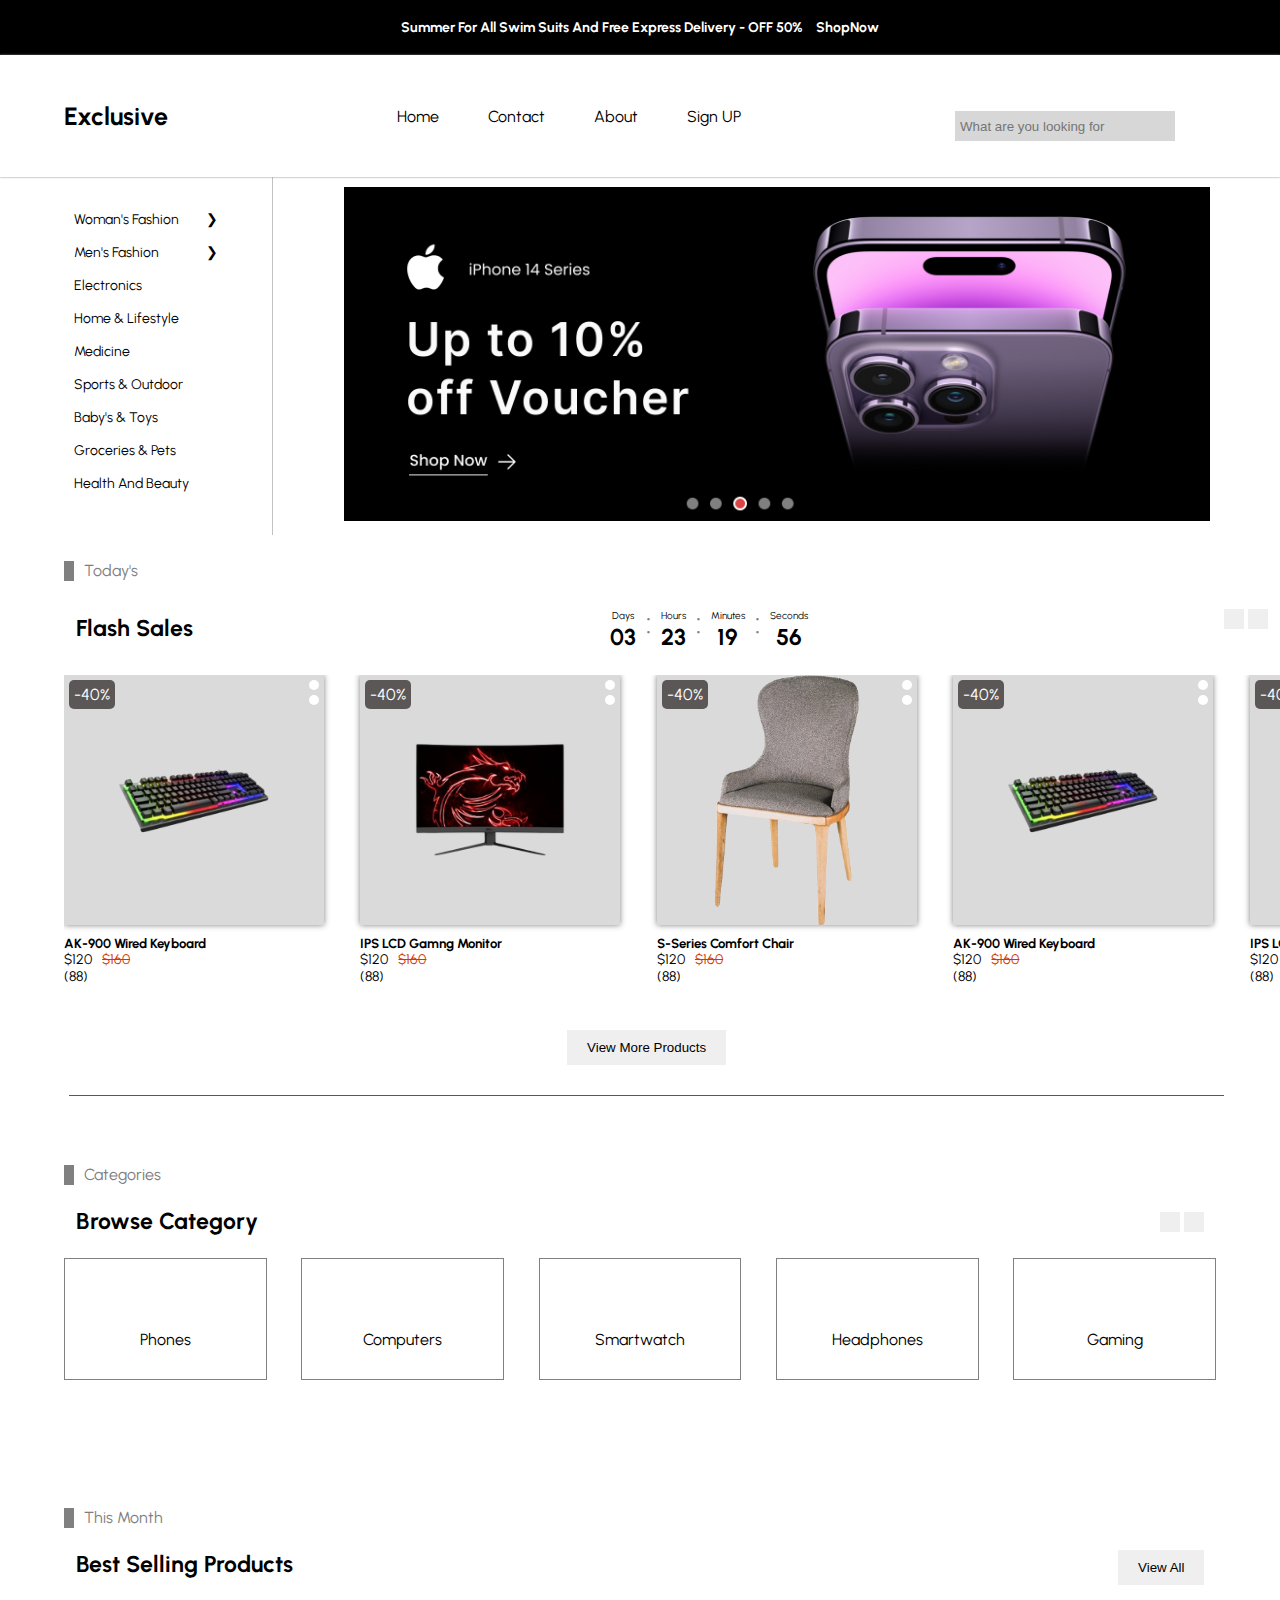
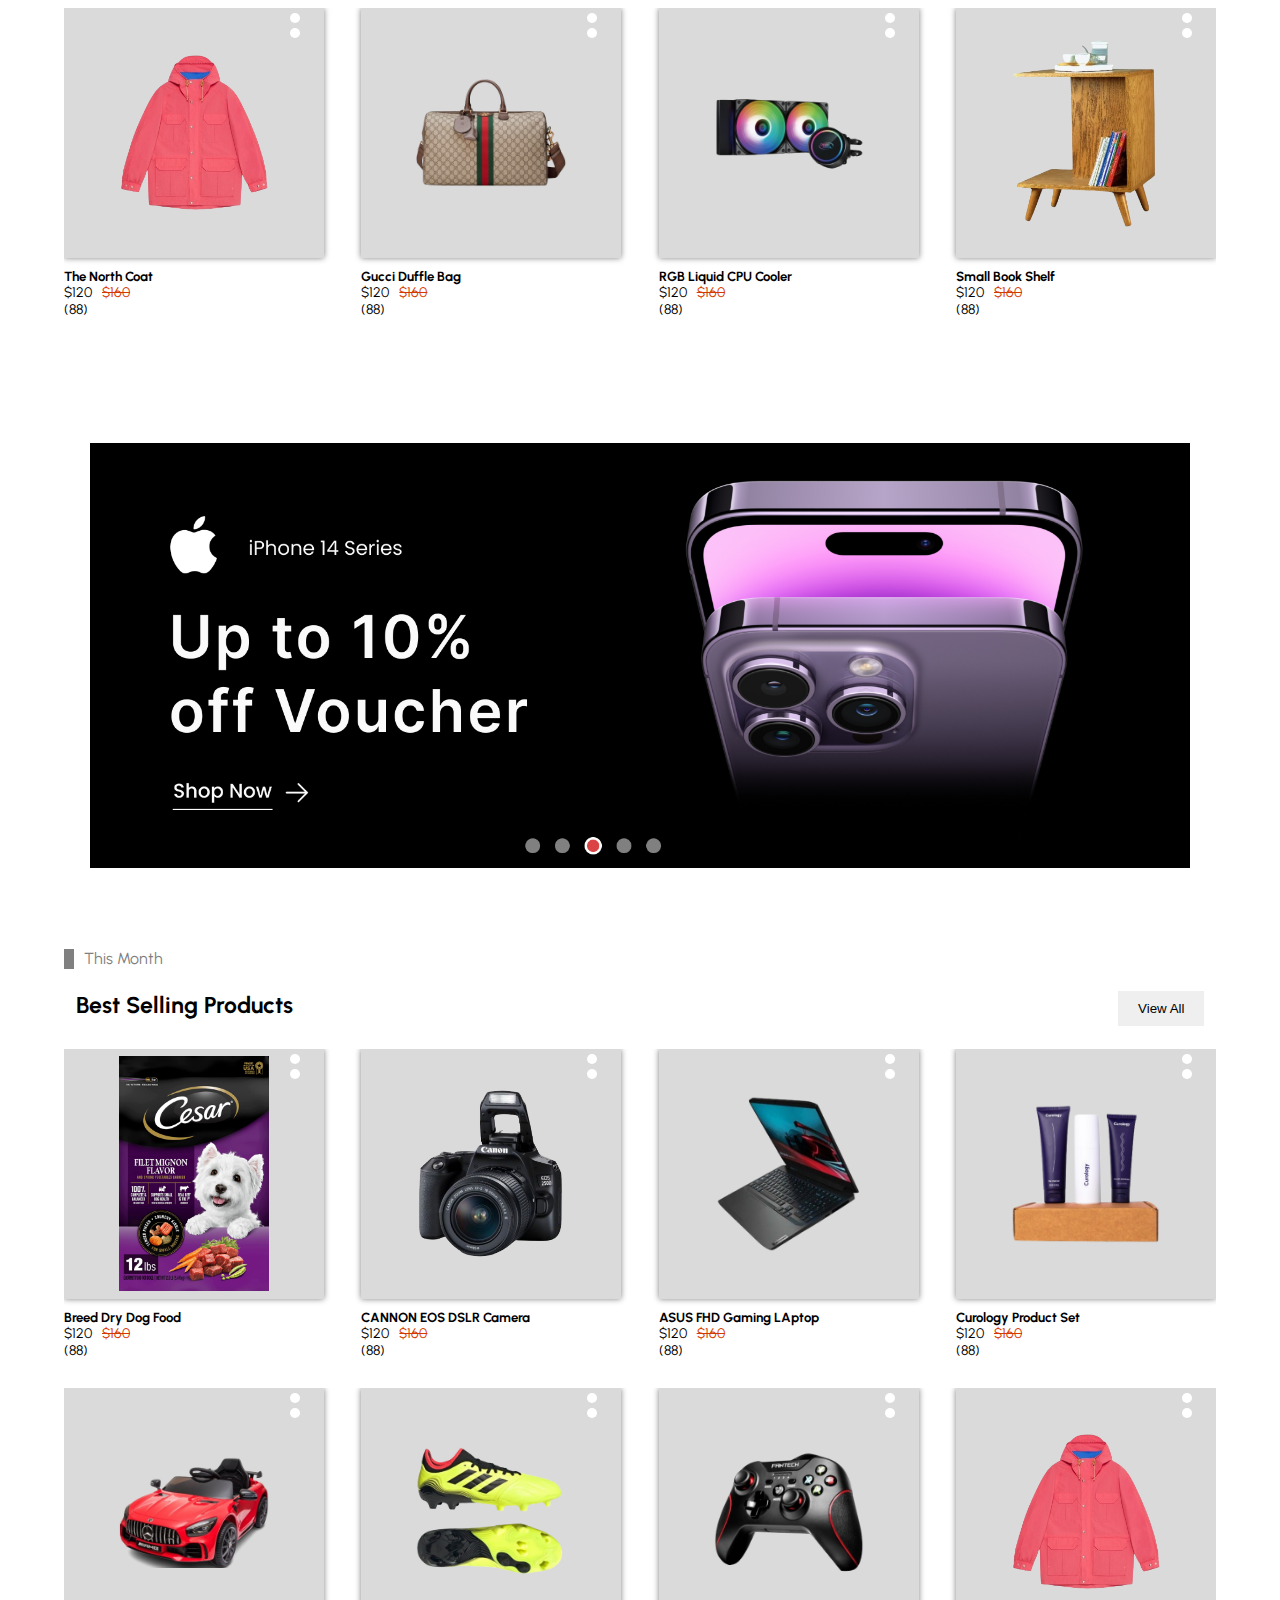
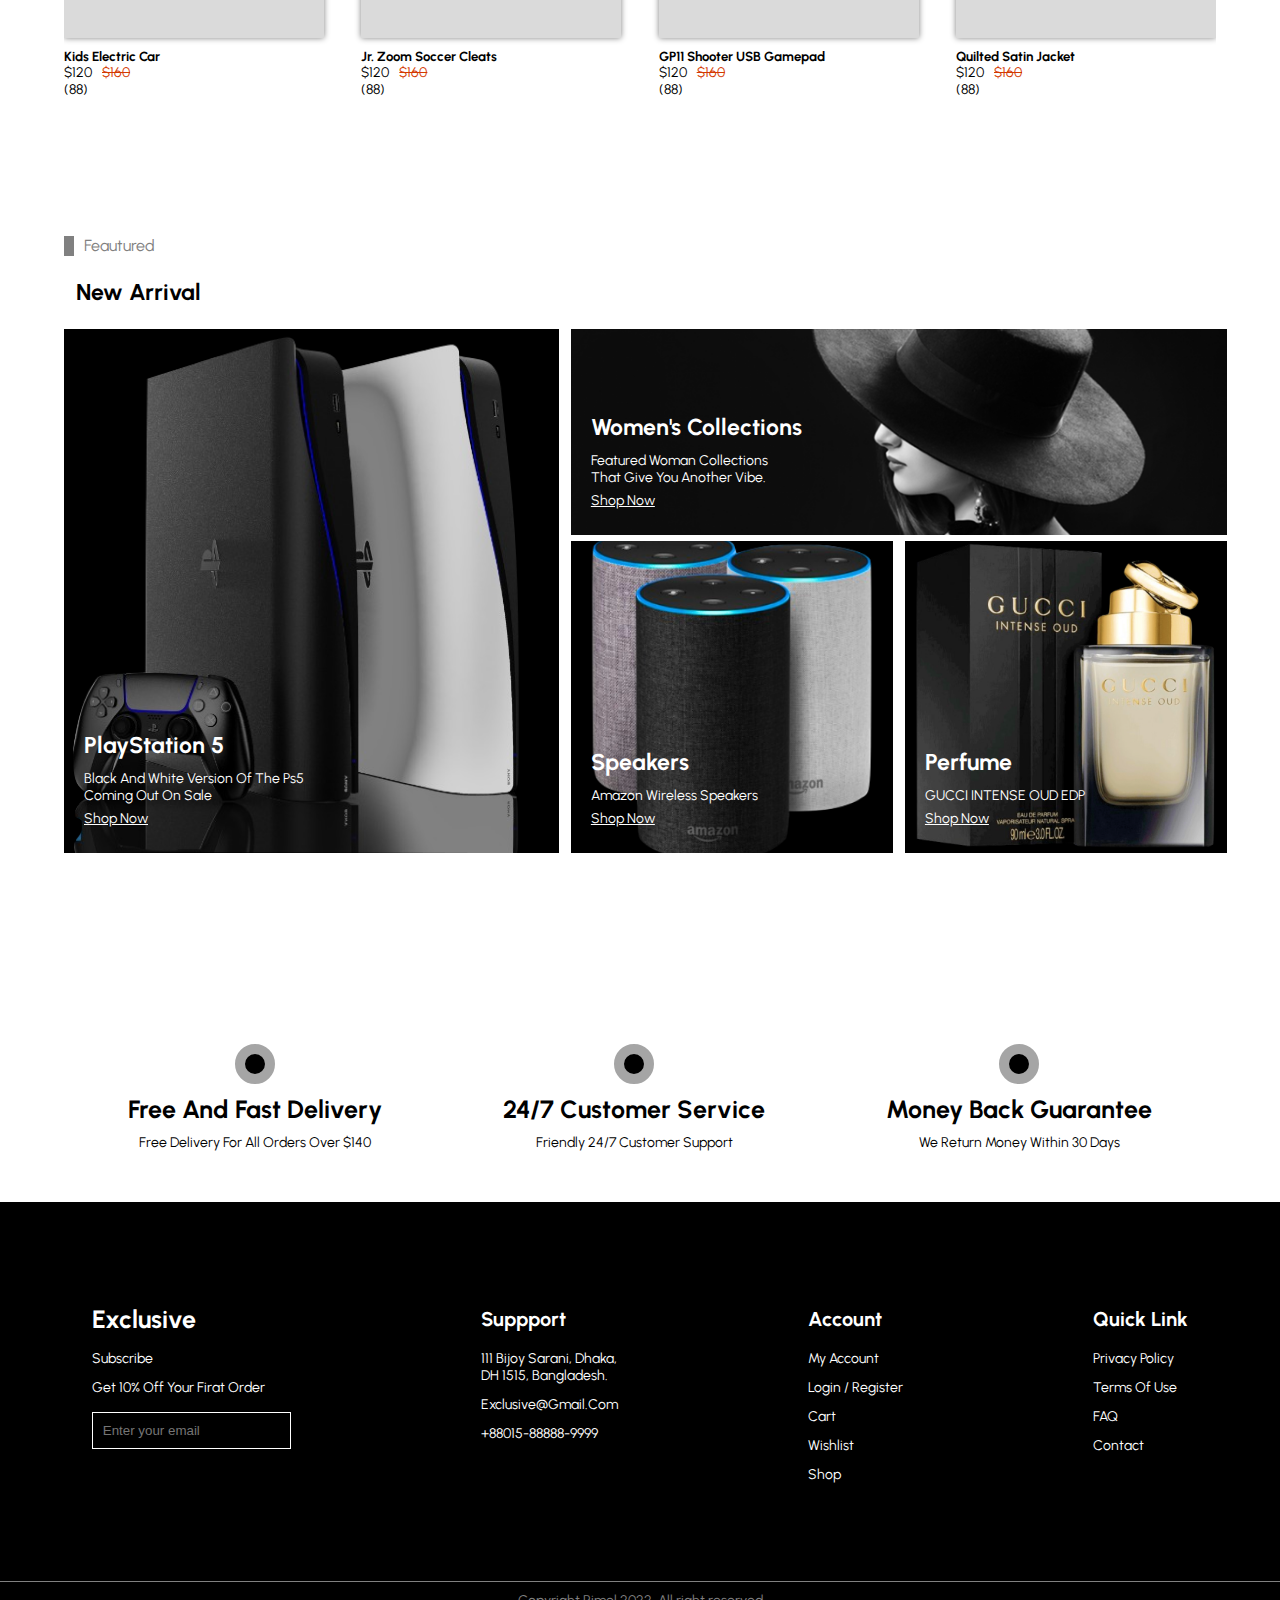
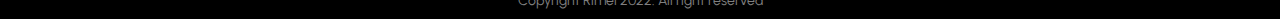
<file: index.html>
<!DOCTYPE html>
<html lang="en">
<head>
    <meta charset="UTF-8">
    <meta name="viewport" content="width=device-width, initial-scale=1.0">
    <!-- FOnt pro -->
    <link rel="stylesheet" href="https://site-assets.fontawesome.com/releases/v6.6.0/css/all.css">
    <!-- google font -->
    <link rel="preconnect" href="https://fonts.googleapis.com">
    <link rel="preconnect" href="https://fonts.gstatic.com" crossorigin>
    <link href="https://fonts.googleapis.com/css2?family=Urbanist:ital,wght@0,100..900;1,100..900&display=swap" rel="stylesheet">
    <link rel="stylesheet" href="./style.css">
    <title>Ecommerce</title>
</head>
<body>
    <div class="header">
        <h6>
            summer for all swim suits and free express delivery - OFF 50%
            <a href="">ShopNow</a>
        </h6>
    </div>
    <div class="navbar">
        <h4>
            Exclusive
        </h4>
        <nav class="nav">
            <button class="close-nav">
                &times
            </button>
            <ul>
                <a href="#"><li>Home</li></a>
                <a href="../contact/index.html"><li>Contact</li></a>
                <a href="../about/index.html"><li>About</li></a>
                <a href="../login/signup.html"><li>Sign UP</li></a>
                <div class="category">
                    <li>
                        <a href="#">Category <p>&#10094;</p></a></li>
                        <ul class="dropdown">
                            <a href=""><li>woman's fashion</li></a>
                            <a href=""><li>men's fashion</li></a>
                            <a href=""><li>electronics</li></a>
                            <a href=""><li>home & lifestyle</li></a>
                            <a href=""><li>medicine</li></a>
                            <a href=""><li>sports & outdoor</li></a>
                            <a href=""><li>baby's & toys</li></a>
                            <a href=""><li>groceries & pets</li></a>
                            <a href=""><li>health and beauty</li></a>
                        </ul>
                </div>
            </ul>
            <input type="search" name="" id="" placeholder="What are you looking for">
        </nav>
        <div class="navicons">
            <input type="search" name="" id="" placeholder="What are you looking for">
            <div class="icons">
                <a href="../wishlist/index.html"><i class="fa-regular fa-heart"></i></a>
                <a href="../cart/index.html"><i class="fa-light fa-cart-shopping"></i></a>
                <div>
                    <i class="fa-light fa-user user"></i>
                    <div class="user-dropdown">
                        <ul>
                            <a href="../account/index.html"><i class="fa-light fa-user"></i><li> Manage my account</li></a>
                            <a href=""><i class="fa-light fa-shopping-bag"></i><li> my order</li></a>
                            <a href=""><i class="fa-light fa-star"></i><li> My reviews</li></a>
                            <a href=""><i class="fa-regular fa-arrow-left-to-bracket"></i><li> Logout</li></a>
                        </ul>
                    </div>
                </div>
                
            </div>
            <button class="open-nav">
                <div></div>
                <div></div>
                <div></div>
            </button>
        </div>
    </div>

    <!-- First Section -->
    <div class="first">
        <!-- Side Section -->
        <aside>
            <div class="category">
                <nav class="side-nav">
                    <ul>
                        <li>woman's fashion <p>&#10095;</p></li>
                        <li>men's fashion <p>&#10095;</p></li>
                        <li>electronics</li>
                        <li>home & lifestyle</li>
                        <li>medicine</li>
                        <li>sports & outdoor</li>
                        <li>baby's & toys</li>
                        <li>groceries & pets</li>
                        <li>health and beauty</li>
                    </ul>
                </nav>
            </div>
        </aside>

        <!-- Slide Show -->
        <div class="advert">
            <div class="imgs">
                <img src="../resources/img.png" alt="">
            </div>
        </div>
    </div>

    <div class="products">
        <header>
            Today's
        </header>
        <div class="header-txt">
            <h3>flash sales</h3>
            <div class="timer">
                <div>
                    <span>days</span>
                    <h3 class="days"> 03</h3>
                </div>
                    <p>:</p>
                <div>
                    <span>Hours</span>
                    <h3 class="hrs">23</h3>
                </div>
                    <p>:</p>
                <div>
                    <span>Minutes</span>
                    <h3 class="mins">19</h3>
                </div>
                <p>:</p>
                <div>
                    <span>seconds</span>
                    <h3 class="sec">56</h3>
                </div>
            </div>
            <div class="navi-btn">
                <button class="fa-regular fa-arrow-left left"></button>
                <button class="fa-regular fa-arrow-right right"></button>
            </div>
        </div>
        <div class="subdivs">
            <div class="items">
                <div class="image">
                    <img src="../resources/keyboard.png" alt="" class="product-img">
                    <div class="overlay">
                        <span class="discount">-40%</span>
                        <div class="icons">
                            <div>
                                <i class="fa-regular fa-heart"></i>
                            </div>
                            <div>
                                <i class="fa-regular fa-eye"></i>
                            </div>
                        </div>
                    </div>
                    <button class="add-cart">
                        <h5>Add to Cart</h5>
                    </button>
                </div>
                
                <div class="text">
                    <h5 class="name">AK-900 Wired Keyboard</h5>
                    <div class="pricetag">
                        <p class="new-price">$120</p>
                        <p class="prev-price"><del>$160</del></p>
                    </div>
                    <div class="rating">
                        <p></p>
                        <p></p>
                        <p></p>
                        <p></p>
                        <p></p>
                        <p>(88)</p>
                    </div>
                </div>
            </div>

            <div class="items">
                <div class="image">
                    <img src="../resources/tv.png" class="product-img">
                    <div class="overlay">
                        <span class="dsicount">-40%</span>
                        <div class="icons">
                            <div>
                                <i class="fa-regular fa-heart"></i>
                            </div>
                            <div>
                                <i class="fa-regular fa-eye"></i>
                            </div>
                        </div>
                    </div>
                    <button class="add-cart">
                        <h5>Add to Cart</h5>
                    </button>
                </div>
                
                <div class="text">
                    <h5 class="name">IPS LCD Gamng Monitor</h5>
                    <div class="pricetag">
                        <p class="new-price">$120</p>
                        <p class="prev-price"><del>$160</del></p>
                    </div>
                    <div class="rating">
                        <p></p>
                        <p></p>
                        <p></p>
                        <p></p>
                        <p></p>
                        <p>(88)</p>
                    </div>
                </div>
            </div>

            <div class="items">
                <div class="image">
                    <img src="../resources/chair.png" class="product-img">
                    <div class="overlay">
                        <span class="dsicount">-40%</span>
                        <div class="icons">
                            <div>
                                <i class="fa-regular fa-heart"></i>
                            </div>
                            <div>
                                <i class="fa-regular fa-eye"></i>
                            </div>
                        </div>
                    </div>
                    <button class="add-cart">
                        <h5>Add to Cart</h5>
                    </button>
                </div>
                
                <div class="text">
                    <h5 class="name">S-series Comfort Chair</h5>
                    <div class="pricetag">
                        <p class="new-price">$120</p>
                        <p class="prev-price"><del>$160</del></p>
                    </div>
                    <div class="rating">
                        <p></p>
                        <p></p>
                        <p></p>
                        <p></p>
                        <p></p>
                        <p>(88)</p>
                    </div>
                </div>
            </div>

            <div class="items">
                <div class="image">
                    <img src="../resources/keyboard.png" class="product-img">
                    <div class="overlay">
                        <span class="dsicount">-40%</span>
                        <div class="icons">
                            <div>
                                <i class="fa-regular fa-heart"></i>
                            </div>
                            <div>
                                <i class="fa-regular fa-eye"></i>
                            </div>
                        </div>
                    </div>
                    <button class="add-cart">
                        <h5>Add to Cart</h5>
                    </button>
                </div>
                
                <div class="text">
                    <h5 class="name">AK-900 Wired Keyboard</h5>
                    <div class="pricetag">
                        <p class="new-price">$120</p>
                        <p class="prev-price"><del>$160</del></p>
                    </div>
                    <div class="rating">
                        <p></p>
                        <p></p>
                        <p></p>
                        <p></p>
                        <p></p>
                        <p>(88)</p>
                    </div>
                </div>
            </div>

            <div class="items">
                <div class="image">
                    <img src="../resources/tv.png" class="product-img">
                    <div class="overlay">
                        <span class="dsicount">-40%</span>
                        <div class="icons">
                            <div>
                                <i class="fa-regular fa-heart"></i>
                            </div>
                            <div>
                                <i class="fa-regular fa-eye"></i>
                            </div>
                        </div>
                    </div>
                    <button class="add-cart">
                        <h5>Add to Cart</h5>
                    </button>
                </div>
                
                <div class="text">
                    <h5 class="name">IPS LCD Gamng Monitor</h5>
                    <div class="pricetag">
                        <p class="new-price">$120</p>
                        <p class="prev-price"><del>$160</del></p>
                    </div>
                    <div class="rating">
                        <p></p>
                        <p></p>
                        <p></p>
                        <p></p>
                        <p></p>
                        <p>(88)</p>
                    </div>
                </div>
            </div>

            <div class="items">
                <div class="image">
                    <img src="../resources/chair.png" class="product-img">
                    <div class="overlay">
                        <span class="dsicount">-40%</span>
                        <div class="icons">
                            <div>
                                <i class="fa-regular fa-heart"></i>
                            </div>
                            <div>
                                <i class="fa-regular fa-eye"></i>
                            </div>
                        </div>
                    </div>
                    <button class="add-cart">
                        <h5>Add to Cart</h5>
                    </button>
                </div>
                
                <div class="text">
                    <h5 class="name">S-series Comfort Chair</h5>
                    <div class="pricetag">
                        <p class="new-price">$120</p>
                        <p class="prev-price"><del>$160</del></p>
                    </div>
                    <div class="rating">
                        <p></p>
                        <p></p>
                        <p></p>
                        <p></p>
                        <p></p>
                        <p>(88)</p>
                    </div>
                </div>
            </div>

            <div class="items">
                <div class="image">
                    <img src="../resources/productimg.png" class="product-img">
                    <div class="overlay">
                        <span class="dsicount">-40%</span>
                        <div class="icons">
                            <div>
                                <i class="fa-regular fa-heart"></i>
                            </div>
                            <div>
                                <i class="fa-regular fa-eye"></i>
                            </div>
                        </div>
                    </div>
                    <button class="add-cart">
                        <h5>Add to Cart</h5>
                    </button>
                </div>
                
                <div class="text">
                    <h5 class="name">PS5 Game Controller</h5>
                    <div class="pricetag">
                        <p class="new-price">$120</p>
                        <p class="prev-price"><del>$160</del></p>
                    </div>
                    <div class="rating">
                        <p></p>
                        <p></p>
                        <p></p>
                        <p></p>
                        <p></p>
                        <p>(88)</p>
                    </div>
                </div>
            </div>
        </div>
        <div class="btn">
            <button class="morebtn">
                View More Products
            </button>
        </div>
    </div>

    <div class="details">
        <div class="back">
            <button class="close">
                &times
            </button>
            <div class="img-cont">
                <img class="img" alt="">
            </div>
            <div class="txt">
                <table>
                    <tr>
                        <td>
                            <h3>Product name:</h3>
                        </td>
                        <td class="product-name"></td>
                    </tr>
                    <tr>
                        <td>
                            <h3>Details:</h3>
                        </td>
                        <td class="item-details">
                            Lorem ipsum dolor sit amet consectetur adipisicing elit.
                             Corporis at dolorem minus, vero fuga cupiditate rerum 
                             ab ipsa inventore quis asperiores temporibus architecto 
                             labore, nobis pariatur repudiandae incidunt eum illo.
                        </td>
                    </tr>
                </table>
            </div>
        </div>
    </div>

    <div class="options">
        <header>
            categories
        </header>
        <div class="header-txt">
            <h3>
                browse category
            </h3>
            <div class="navi-btn">
                <button class="fa-regular fa-arrow-left left"></button>
                <button class="fa-regular fa-arrow-right right"></button>
            </div>
        </div>
        <div class="subdivs">
            <div class="items">
                <i class="fa-light fa-mobile"></i>
                <span>phones</span>
            </div>
            <div class="items">
                <i class="fa-light fa-computer"></i>
                <span>Computers</span>
            </div>
            <div class="items">
                <i class="fa-light fa-watch-apple"></i>
                <span>Smartwatch</span>
            </div>
            <div class="items">
                <i class="fa-regular fa-headphones"></i>
                <span>headphones</span>
            </div>
            <div class="items">
                <i class="fa-light fa-gamepad-modern"></i>
                <span>gaming</span>
            </div>
        </div>
    </div>

    <div class="best-selling">
        <header>
            this month
        </header>
        <div class="header-txt">
            <h3>
                best selling products
            </h3>
            <button>
                view all
            </button>
        </div>

        <div class="subdivs">
            <div class="items">
                <div class="image">
                    <img src="../resources/cloth.png" class="product-img">
                    <div class="overlay">
                        <div class="icons">
                            <div>
                                <i class="fa-regular fa-heart"></i>
                            </div>
                            <div>
                                <i class="fa-regular fa-eye"></i>
                            </div>
                        </div>
                    </div>
                    <button class="add-cart">
                        <h5>Add to Cart</h5>
                    </button>
                </div>
                
                <div class="text">
                    <h5 class="name">The North Coat</h5>
                    <div class="pricetag">
                        <p class="new-price">$120</p>
                        <p class="prev-price"><del>$160</del></p>
                    </div>
                    <div class="rating">
                        <p></p>
                        <p></p>
                        <p></p>
                        <p></p>
                        <p></p>
                        <p>(88)</p>
                    </div>
                </div>
            </div>

            <div class="items">
                <div class="image">
                    <img src="../resources/bag.png" class="product-img">
                    <div class="overlay">
                        <div class="icons">
                            <div>
                                <i class="fa-regular fa-heart"></i>
                            </div>
                            <div>
                                <i class="fa-regular fa-eye"></i>
                            </div>
                        </div>
                    </div>
                    <button class="add-cart">
                        <h5>Add to Cart</h5>
                    </button>
                </div>
                
                <div class="text">
                    <h5 class="name">Gucci duffle bag</h5>
                    <div class="pricetag">
                        <p class="new-price">$120</p>
                        <p class="prev-price"><del>$160</del></p>
                    </div>
                    <div class="rating">
                        <p></p>
                        <p></p>
                        <p></p>
                        <p></p>
                        <p></p>
                        <p>(88)</p>
                    </div>
                </div>
            </div>

            <div class="items">
                <div class="image">
                    <img src="../resources/speaker.png" class="product-img">
                    <div class="overlay">
                        <div class="icons">
                            <div>
                                <i class="fa-regular fa-heart"></i>
                            </div>
                            <div>
                                <i class="fa-regular fa-eye"></i>
                            </div>
                        </div>
                    </div>
                    <button class="add-cart">
                        <h5>Add to Cart</h5>
                    </button>
                </div>
                
                <div class="text">
                    <h5 class="name">RGB Liquid CPU Cooler</h5>
                    <div class="pricetag">
                        <p class="new-price">$120</p>
                        <p class="prev-price"><del>$160</del></p>
                    </div>
                    <div class="rating">
                        <p></p>
                        <p></p>
                        <p></p>
                        <p></p>
                        <p></p>
                        <p>(88)</p>
                    </div>
                </div>
            </div>

            <div class="items">
                <div class="image">
                    <img src="../resources/shelf.png" class="product-img">
                    <div class="overlay">
                        <div class="icons">
                            <div>
                                <i class="fa-regular fa-heart"></i>
                            </div>
                            <div>
                                <i class="fa-regular fa-eye"></i>
                            </div>
                        </div>
                    </div>
                    <button class="add-cart">
                        <h5>Add to Cart</h5>
                    </button>
                </div>
                
                <div class="text">
                    <h5 class="name">Small Book Shelf</h5>
                    <div class="pricetag">
                        <p class="new-price">$120</p>
                        <p class="prev-price"><del>$160</del></p>
                    </div>
                    <div class="rating">
                        <p></p>
                        <p></p>
                        <p></p>
                        <p></p>
                        <p></p>
                        <p>(88)</p>
                    </div>
                </div>
            </div>
        </div>
        <div class="navi-btn">
            <button class="fa-regular fa-arrow-left left"></button>
            <button class="fa-regular fa-arrow-right right"></button>
        </div>
        
    </div>
    <br><br>
    <!-- Adverts -->
    <div class="advert">
        <div class="imgs">
            <img src="../img.png" alt="">
        </div>
    </div>

    <!-- products -->
    <div class="our-products">
        <header>
            this month
        </header>
        <div class="header-txt">
            <h3>
                best selling products
            </h3>
            <button>
                view all
            </button>
        </div>

        <div class="subdivs">
            <div class="items">
                <div class="image">
                    <img src="../resources/cadbury.png" class="product-img">
                    <div class="overlay">
                        <div class="icons">
                            <div>
                                <i class="fa-regular fa-heart"></i>
                            </div>
                            <div>
                                <i class="fa-regular fa-eye"></i>
                            </div>
                        </div>
                    </div>
                    <button class="add-cart">
                        <h5>Add to Cart</h5>
                    </button>
                </div>
                
                <div class="text">
                    <h5 class="name">Breed Dry Dog Food</h5>
                    <div class="pricetag">
                        <p class="new-price">$120</p>
                        <p class="prev-price"><del>$160</del></p>
                    </div>
                    <div class="rating">
                        <p></p>
                        <p></p>
                        <p></p>
                        <p></p>
                        <p></p>
                        <p>(88)</p>
                    </div>
                </div>
            </div>

            <div class="items">
                <div class="image">
                    <img src="../resources/camera.png" class="product-img">
                    <div class="overlay">
                        <div class="icons">
                            <div>
                                <i class="fa-regular fa-heart"></i>
                            </div>
                            <div>
                                <i class="fa-regular fa-eye"></i>
                            </div>
                        </div>
                    </div>
                    <button class="add-cart">
                        <h5>Add to Cart</h5>
                    </button>
                </div>
                
                <div class="text">
                    <h5 class="name">CANNON EOS DSLR Camera</h5>
                    <div class="pricetag">
                        <p class="new-price">$120</p>
                        <p class="prev-price"><del>$160</del></p>
                    </div>
                    <div class="rating">
                        <p></p>
                        <p></p>
                        <p></p>
                        <p></p>
                        <p></p>
                        <p>(88)</p>
                    </div>
                </div>
            </div>

            <div class="items">
                <div class="image">
                    <img src="../resources/laptop.png" class="product-img">
                    <div class="overlay">
                        <div class="icons">
                            <div>
                                <i class="fa-regular fa-heart"></i>
                            </div>
                            <div>
                                <i class="fa-regular fa-eye"></i>
                            </div>
                        </div>
                    </div>
                    <button class="add-cart">
                        <h5>Add to Cart</h5>
                    </button>
                </div>
                
                <div class="text">
                    <h5 class="name">ASUS FHD Gaming LAptop</h5>
                    <div class="pricetag">
                        <p class="new-price">$120</p>
                        <p class="prev-price"><del>$160</del></p>
                    </div>
                    <div class="rating">
                        <p></p>
                        <p></p>
                        <p></p>
                        <p></p>
                        <p></p>
                        <p>(88)</p>
                    </div>
                </div>
            </div>

            <div class="items">
                <div class="image">
                    <img src="../resources/cream.png" class="product-img">
                    <div class="overlay">
                        <div class="icons">
                            <div>
                                <i class="fa-regular fa-heart"></i>
                            </div>
                            <div>
                                <i class="fa-regular fa-eye"></i>
                            </div>
                        </div>
                    </div>
                    <button class="add-cart">
                        <h5>Add to Cart</h5>
                    </button>
                </div>
                
                <div class="text">
                    <h5 class="name">Curology Product Set</h5>
                    <div class="pricetag">
                        <p class="new-price">$120</p>
                        <p class="prev-price"><del>$160</del></p>
                    </div>
                    <div class="rating">
                        <p></p>
                        <p></p>
                        <p></p>
                        <p></p>
                        <p></p>
                        <p>(88)</p>
                    </div>
                </div>
            </div>
        </div>
        <div class="navi-btn one">
            <button class="fa-regular fa-arrow-left left"></button>
            <button class="fa-regular fa-arrow-right right"></button>
        </div>
        <br>
        <div class="subdivs">
            <div class="items">
                <div class="image">
                    <img src="../resources/toy.png" class="product-img">
                    <div class="overlay">
                        <div class="icons">
                            <div>
                                <i class="fa-regular fa-heart"></i>
                            </div>
                            <div>
                                <i class="fa-regular fa-eye"></i>
                            </div>
                        </div>
                    </div>
                    <button class="add-cart">
                        <h5>Add to Cart</h5>
                    </button>
                </div>
                
                <div class="text">
                    <h5 class="name">Kids Electric Car</h5>
                    <div class="pricetag">
                        <p class="new-price">$120</p>
                        <p class="prev-price"><del>$160</del></p>
                    </div>
                    <div class="rating">
                        <p></p>
                        <p></p>
                        <p></p>
                        <p></p>
                        <p></p>
                        <p>(88)</p>
                    </div>
                </div>
            </div>

            <div class="items">
                <div class="image">
                    <img src="../resources/shoe.png" class="product-img">
                    <div class="overlay">
                        <div class="icons">
                            <div>
                                <i class="fa-regular fa-heart"></i>
                            </div>
                            <div>
                                <i class="fa-regular fa-eye"></i>
                            </div>
                        </div>
                    </div>
                    <button class="add-cart">
                        <h5>Add to Cart</h5>
                    </button>
                </div>
                
                <div class="text">
                    <h5 class="name">Jr. Zoom Soccer Cleats</h5>
                    <div class="pricetag">
                        <p class="new-price">$120</p>
                        <p class="prev-price"><del>$160</del></p>
                    </div>
                    <div class="rating">
                        <p></p>
                        <p></p>
                        <p></p>
                        <p></p>
                        <p></p>
                        <p>(88)</p>
                    </div>
                </div>
            </div>

            <div class="items">
                <div class="image">
                    <img src="../resources/pad.png" class="product-img">
                    <div class="overlay">
                        <div class="icons">
                            <div>
                                <i class="fa-regular fa-heart"></i>
                            </div>
                            <div>
                                <i class="fa-regular fa-eye"></i>
                            </div>
                        </div>
                    </div>
                    <button class="add-cart">
                        <h5>Add to Cart</h5>
                    </button>
                </div>
                
                <div class="text">
                    <h5 class="name">GP11 Shooter USB Gamepad</h5>
                    <div class="pricetag">
                        <p class="new-price">$120</p>
                        <p class="prev-price"><del>$160</del></p>
                    </div>
                    <div class="rating">
                        <p></p>
                        <p></p>
                        <p></p>
                        <p></p>
                        <p></p>
                        <p>(88)</p>
                    </div>
                </div>
            </div>

            <div class="items">
                <div class="image">
                    <img src="../resources/cloth.png" class="product-img">
                    <div class="overlay">
                        <div class="icons">
                            <div>
                                <i class="fa-regular fa-heart"></i>
                            </div>
                            <div>
                                <i class="fa-regular fa-eye"></i>
                            </div>
                        </div>
                    </div>
                    <button class="add-cart">
                        <h5>Add to Cart</h5>
                    </button>
                </div>
                
                <div class="text">
                    <h5 class="name">Quilted Satin Jacket</h5>
                    <div class="pricetag">
                        <p class="new-price">$120</p>
                        <p class="prev-price"><del>$160</del></p>
                    </div>
                    <div class="rating">
                        <p></p>
                        <p></p>
                        <p></p>
                        <p></p>
                        <p></p>
                        <p>(88)</p>
                    </div>
                </div>
            </div>
        </div>
        <div class="navi-btn two">
            <button class="fa-regular fa-arrow-left left"></button>
            <button class="fa-regular fa-arrow-right right"></button>
        </div>
    </div>

    <!-- New Arrival -->
    <div class="new">
        <header>feautured</header>
        <div class="header-txt">
            <h3>New Arrival</h3>
        </div>
        <div class="collection">
            <div>
                <div class="txt">
                    <h3>PlayStation 5</h3>
                    <p>Black and White version of the Ps5 <br>coming out on sale</p>
                    <a href="">Shop Now</a>
                </div>
            </div>
            <div>
                <div class="txt">
                    <h3>Women's collections</h3>
                    <p>Featured woman collections <br>that give you another vibe.</p>
                    <a href="">Shop Now</a>
                </div>
            </div>
            <div>
                <div class="txt">
                    <h3>Speakers</h3>
                    <p>Amazon Wireless Speakers</p>
                    <a href="">Shop Now</a>
                </div>
            </div>
            <div>
                <div class="txt">
                    <h3>Perfume</h3>
                    <p>GUCCI INTENSE OUD EDP</p>
                    <a href="">Shop Now</a>
                </div>
            </div>
        </div>
    </div>

    <!-- Services -->
    <div class="services">
        <div class="subdivs">
            <div class="item">
                <div>
                    <i class="fa-regular fa-truck-fast "></i>
                </div>
                <h4>
                    Free and fast delivery 
                </h4>
                <p>free delivery for all orders over $140</p>
            </div>
            <div class="item">
                <div>
                    <i class="fa-regular fa-headphones-simple"></i>
                </div>
                <h4>
                    24/7 customer service
                </h4>
                <p>friendly 24/7 customer support</p>
            </div>
            <div class="item">
                <div>
                    <i class="fa-regular fa-shield-check"></i>
                </div>
                    <h4>
                    money back guarantee
                </h4>
                <p>we return money within 30 days</p>
            </div>
        </div>
    </div>

    <footer>

        <div class="footer">
            <div>
                <h4>
                    Exclusive
                </h4>
                <a>Subscribe</a>
                <p>get 10% off your firat order</p>
                <input type="email" placeholder="Enter your email">
            </div>
                <hr>
            <div>
                <h5>
                    suppport
                </h5>
                <p>
                    111 Bijoy sarani, Dhaka, <br> DH 1515, Bangladesh.
                </p>
                <p>
                    exclusive@gmail.com
                </p>
                <p>
                    +88015-88888-9999
                </p>
            </div>
            <div>
                <h5>account</h5>
                <a href="#">my account</a>
                <a href="#">login / register</a>
                <a href="#">cart</a>
                <a href="#">wishlist</a>
                <a href="#">shop</a>
            </div>
                <hr>
            <div>
                <h5>quick link</h5>
                <a href="#">privacy policy</a>
                <a href="#">terms of use</a>
                <a href="#">FAQ</a>
                <a href="#">Contact</a>
            </div>
        </div>

    </footer>
    <footer class="footnote">
        <p>Copyright Rimel 2022. All right reserved</p>
    </footer>


    <!-- Js -->
    <script src="./script.js">
    </script>
</body>
</html>
</file>
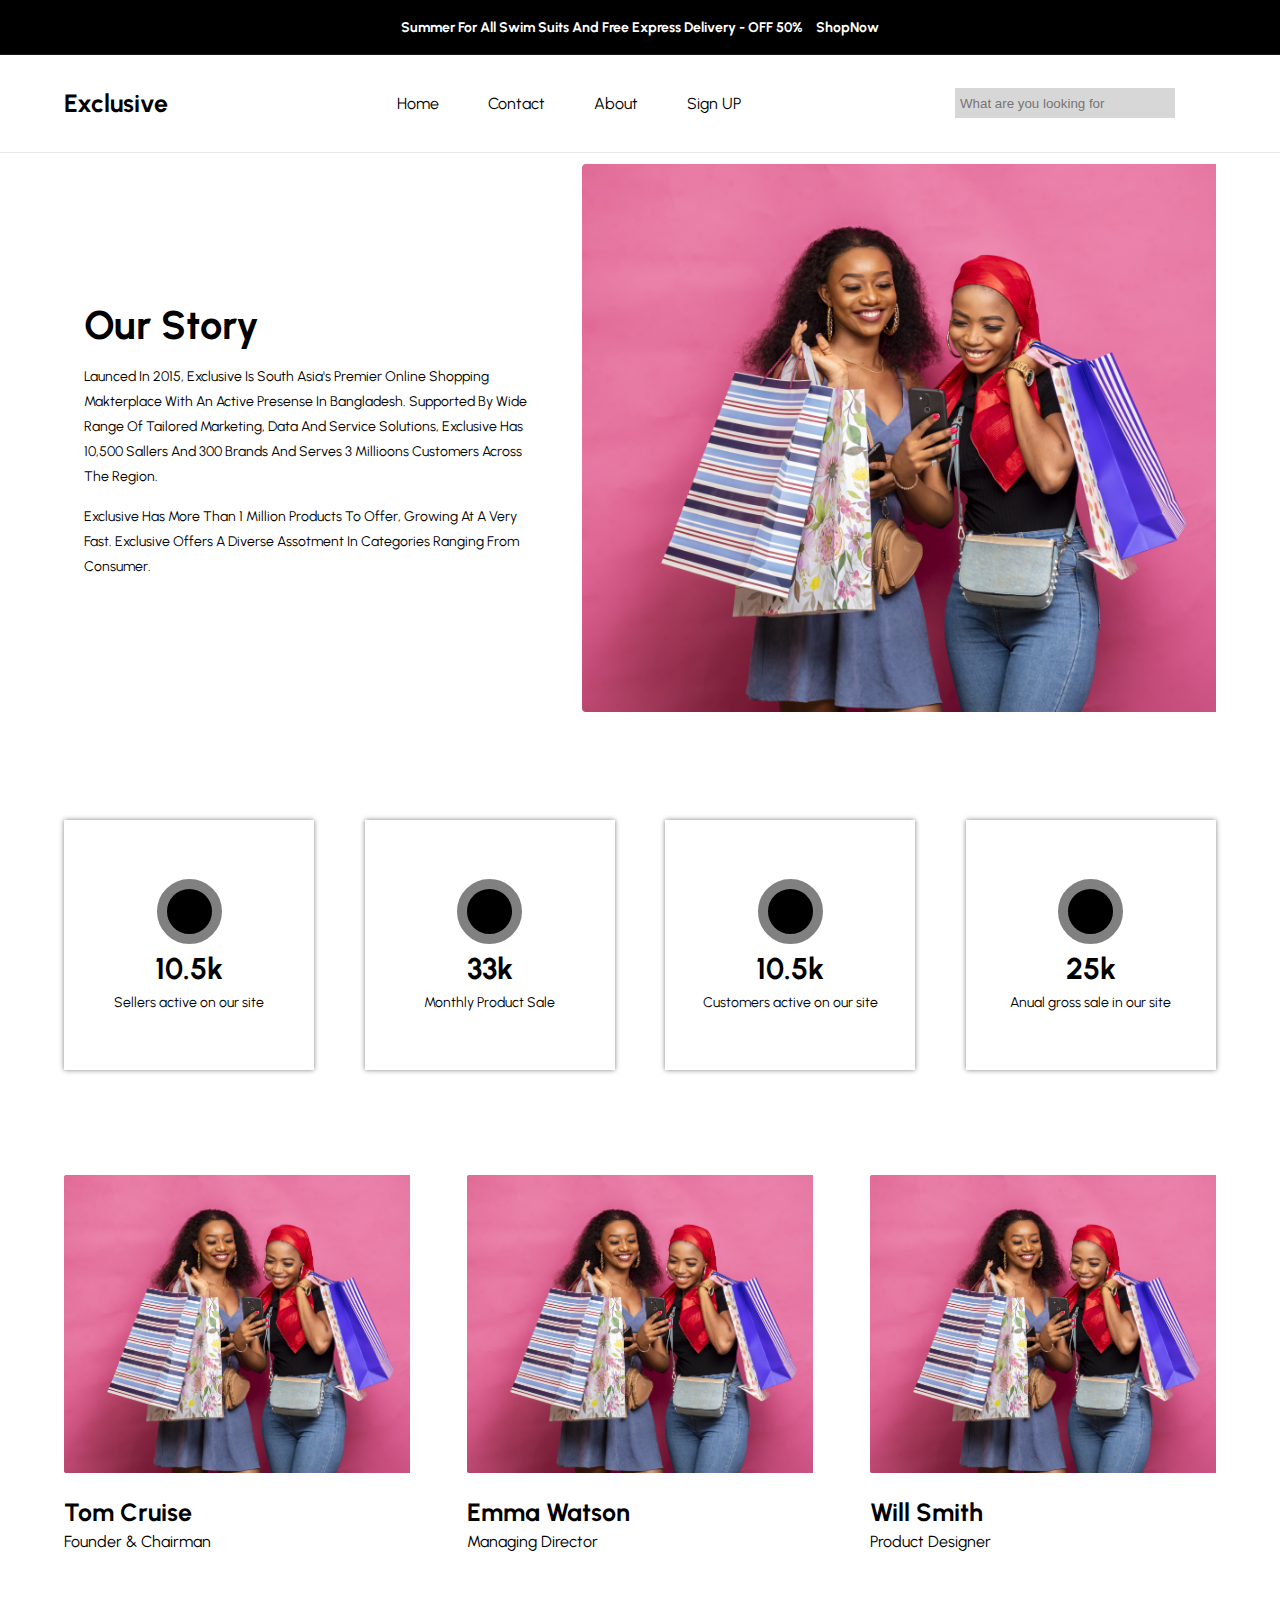
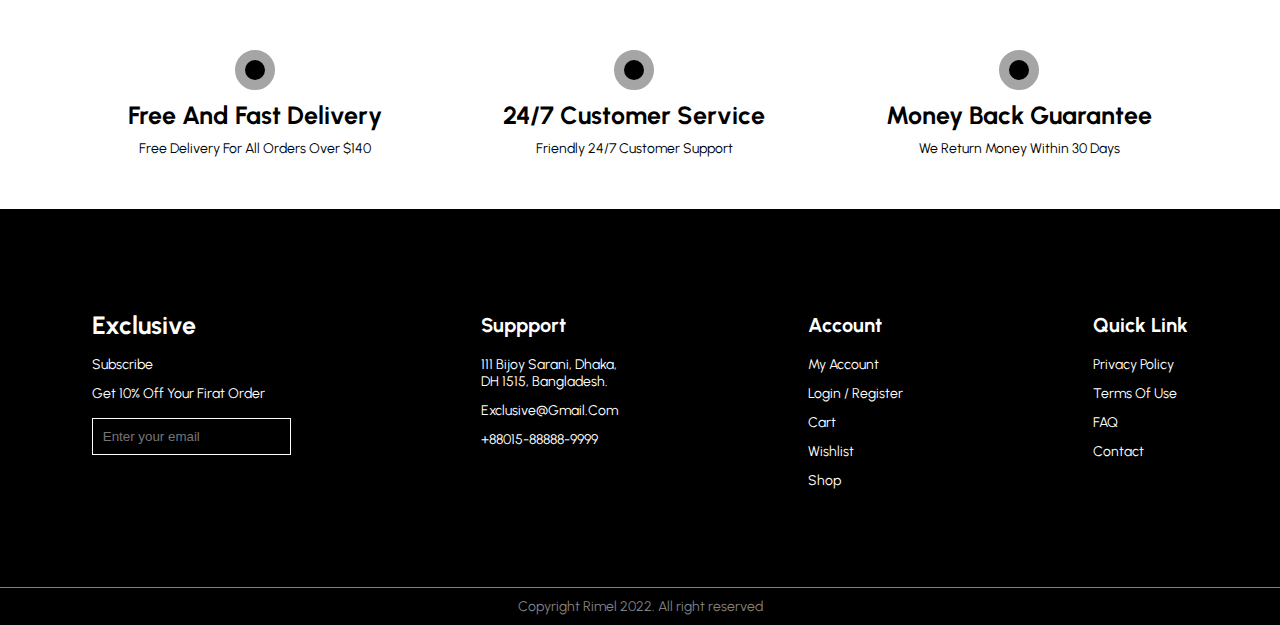
<file: about/index.html>
<!DOCTYPE html>
<html lang="en">
<head>
    <meta charset="UTF-8">
    <meta name="viewport" content="width=device-width, initial-scale=1.0">
    <link rel="stylesheet" href="./style.css">
    <!-- FOnt pro -->
    <link rel="stylesheet" href="https://site-assets.fontawesome.com/releases/v6.6.0/css/all.css">
    <!-- google font -->
    <link rel="preconnect" href="https://fonts.googleapis.com">
    <link rel="preconnect" href="https://fonts.gstatic.com" crossorigin>
    <link href="https://fonts.googleapis.com/css2?family=Urbanist:ital,wght@0,100..900;1,100..900&display=swap" rel="stylesheet">
    <title>Document</title>
</head>
<body>
    <div class="header">
        <h6>
            summer for all swim suits and free express delivery - OFF 50%
            <a href="">ShopNow</a>
        </h6>
    </div>
    <div class="navbar">
        <h4>
            Exclusive
        </h4>
        <nav class="nav">
            <button class="close-nav">
                &times
            </button>
            <ul>
                <a href="../index.html"><li>Home</li></a>
                <a href="../contact/index.html"><li>Contact</li></a>
                <a href="#"><li>About</li></a>
                <a href="../login/signup.html"><li>Sign UP</li></a>
            </ul>
            <input type="search" name="" id="" placeholder="What are you looking for">
        </nav>
        <div class="navicons">
            <input type="search" name="" id="" placeholder="What are you looking for">
            <div class="icons">
                <a href="../wishlist/index.html"><i class="fa-regular fa-heart"></i></a>
                <a href="../cart/index.html"><i class="fa-light fa-cart-shopping"></i></a>
                <div>
                    <i class="fa-light fa-user user"></i>
                    <div class="user-dropdown">
                        <ul>
                            <a href="../account/index.html"><i class="fa-light fa-user"></i><li> Manage my account</li></a>
                            <a href=""><i class="fa-light fa-shopping-bag"></i><li> my order</li></a>
                            <a href=""><i class="fa-light fa-star"></i><li> My reviews</li></a>
                            <a href=""><i class="fa-regular fa-arrow-left-to-bracket"></i><li> Logout</li></a>
                        </ul>
                    </div>
                </div>
            </div>
            <button class="open-nav">
                <div></div>
                <div></div>
                <div></div>
            </button>
        </div>
    </div>

    <div class="text">
        <div class="txt">
            <h2>our story</h2>
            <p>
                Launced in 2015, Exclusive is South Asia's premier online shopping makterplace 
                with an active presense in Bangladesh. Supported by wide range of tailored 
                marketing, data and service solutions, Exclusive has 10,500 sallers and 300 
                brands and serves 3 millioons customers across the region. 
            </p>
            <p>
                Exclusive has more than 1 Million products to offer, growing at a very fast. 
                Exclusive offers a diverse assotment in categories ranging from consumer.
            </p>
        </div>
        <div>
            <img src="./about-img.png" alt="">
        </div>
    </div>

    <div class="preview">
        <div class="subdiv">
            <i class="fa-light fa-market"></i>
            <h4>10.5k</h4>
            <span>Sellers active on our site</span>
        </div>
        <div class="subdiv">
            <i class="fa-light fa-dollar"></i>
            <h4>33k</h4>
            <span>Monthly Product Sale</span>
        </div>
        <div class="subdiv">
            <i class="fa-light fa-bag"></i>
            <h4>10.5k</h4>
            <span>Customers active on our site</span>
        </div>
        <div class="subdiv">
            <i class="fa-light fa-money-bag"></i>
            <h4>25k</h4>
            <span>Anual gross sale in our site</span>
        </div>
    </div>

    <div class="founders">
        <div class="subdiv">
            <div class="img">
                <img src="./about-img2.png" alt="">
            </div>
            <div class="txt">
                <h5>tom cruise</h5>
                <span>Founder & Chairman</span>
                <div>
                    <i class="fa-brands fa-light fa-twitter"></i>
                    <i class="fa-brands fa-linkedin"></i>
                    <i class="fa-brands fa-instagram"></i>
                </div>
            </div>
        </div>
        <div class="subdiv">
            <div class="img">
                <img src="./about-img2.png" alt="">
            </div>
            <div class="txt">
                <h5>emma watson</h5>
                <span>managing director</span>
                <div>
                    <i class="fa-brands fa-light fa-twitter"></i>
                    <i class="fa-brands fa-linkedin"></i>
                    <i class="fa-brands fa-instagram"></i>
                </div>
            </div>
        </div>
        <div class="subdiv">
            <div class="img">
                <img src="./about-img2.png" alt="">
            </div>
            <div class="txt">
                <h5>will smith</h5>
                <span>product designer</span>
                <div>
                    <i class="fa-brands fa-light fa-twitter"></i>
                    <i class="fa-brands fa-linkedin"></i>
                    <i class="fa-brands fa-instagram"></i>
                </div>
            </div>
        </div>
    </div>

    <!-- Services -->
    <div class="services">
        <div class="subdivs">
            <div class="item">
                <div>
                    <i class="fa-regular fa-truck-fast "></i>
                </div>
                <h4>
                    Free and fast delivery 
                </h4>
                <p>free delivery for all orders over $140</p>
            </div>
            <div class="item">
                <div>
                    <i class="fa-regular fa-headphones-simple"></i>
                </div>
                <h4>
                    24/7 customer service
                </h4>
                <p>friendly 24/7 customer support</p>
            </div>
            <div class="item">
                <div>
                    <i class="fa-regular fa-shield-check"></i>
                </div>
                    <h4>
                    money back guarantee
                </h4>
                <p>we return money within 30 days</p>
            </div>
        </div>
    </div>

    <footer>
        <div class="footer">
            <div>
                <h4>
                    Exclusive
                </h4>
                <a>Subscribe</a>
                <p>get 10% off your firat order</p>
                <input type="email" placeholder="Enter your email">
            </div>
                <hr>
            <div>
                <h5>
                    suppport
                </h5>
                <p>
                    111 Bijoy sarani, Dhaka, <br> DH 1515, Bangladesh.
                </p>
                <p>
                    exclusive@gmail.com
                </p>
                <p>
                    +88015-88888-9999
                </p>
            </div>
            <div>
                <h5>account</h5>
                <a href="#">my account</a>
                <a href="#">login / register</a>
                <a href="#">cart</a>
                <a href="#">wishlist</a>
                <a href="#">shop</a>
            </div>
                <hr>
            <div>
                <h5>quick link</h5>
                <a href="#">privacy policy</a>
                <a href="#">terms of use</a>
                <a href="#">FAQ</a>
                <a href="#">Contact</a>
            </div>
        </div>

    </footer>
    <footer class="footnote">
        <p>Copyright Rimel 2022. All right reserved</p>
    </footer>

    <script src="./script.js"></script>
</body>
</html>
</file>
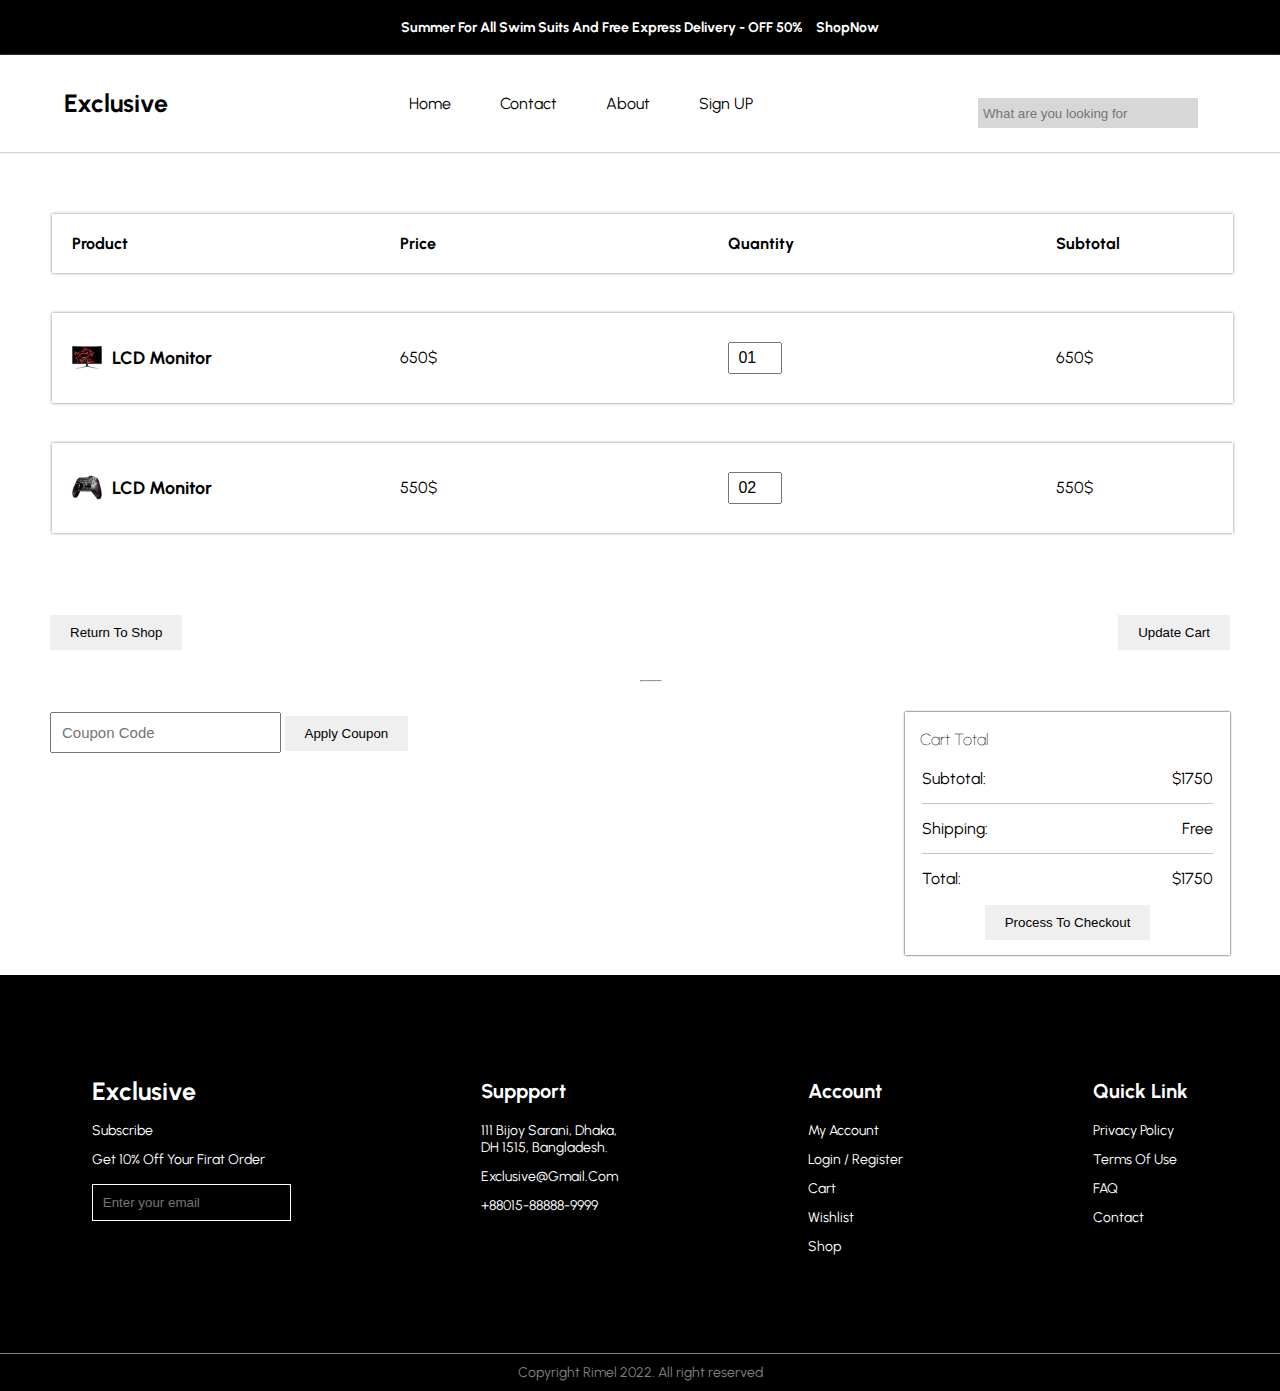
<file: cart/index.html>
<!DOCTYPE html>
<html lang="en">
<head>
    <meta charset="UTF-8">
    <meta name="viewport" content="width=device-width, initial-scale=1.0">
    <link rel="stylesheet" href="./style.css">
    <!-- FOnt pro -->
    <link rel="stylesheet" href="https://site-assets.fontawesome.com/releases/v6.6.0/css/all.css">
    <!-- google font -->
    <link rel="preconnect" href="https://fonts.googleapis.com">
    <link rel="preconnect" href="https://fonts.gstatic.com" crossorigin>
    <link href="https://fonts.googleapis.com/css2?family=Urbanist:ital,wght@0,100..900;1,100..900&display=swap" rel="stylesheet">
    <title>Document</title>
</head>
<body>
    <div class="header">
        <h6>
            summer for all swim suits and free express delivery - OFF 50%
            <a href="">ShopNow</a>
        </h6>
    </div>
    <div class="navbar">
        <h4>
            Exclusive
        </h4>
        <nav class="nav">
            <button class="close-nav">
                &times
            </button>
            <ul>
                <a href="../index.html"><li>Home</li></a>
                <a href="../content/index.html"><li>Contact</li></a>
                <a href="../about/index.html"><li>About</li></a>
                <a href="../login/signup.html"><li>Sign UP</li></a>
            </ul>
            <input type="search" name="" id="" placeholder="What are you looking for">
        </nav>
        <div class="navicons">
            <input type="search" name="" id="" placeholder="What are you looking for">
            <div>
                <a href="../wishlist/index.html"><i class="fa-regular fa-heart"></i></a>
            </div>
            <button class="open-nav">
                <div></div>
                <div></div>
                <div></div>
            </button>
        </div>
    </div>

    <div class="cart">
        <table>
            <tr>
                <th>Product</th>
                <th>Price</th>
                <th>Quantity</th>
                <th>Subtotal</th>
            </tr>
            <tr>
                <td>
                    <img src="../resources/tv.png" alt="">
                    <h4>LCD Monitor</h4>
                </td>
                <td>650$</td>
                <td>
                    <input type="number" value="01">
                </td>
                <td>650$</td>
            </tr>
            <tr>
                <td>
                    <img src="../resources/pad.png" alt="">
                    <h4>LCD Monitor</h4>
                </td>
                <td>550$</td>
                <td>
                    <input type="number" value="02">
                </td>
                <td>550$</td>
            </tr>
        </table>
    </div>


    <div class="txt">
        <button class="light-btn">
            Return to Shop
        </button>
        <button class="light-btn">
            Update Cart
        </button>
    </div>
    <hr class="hr1">


    <div class="other">
        <div>
            <input type="text" name="" id=""placeholder="Coupon Code">
            <button>Apply Coupon</button>
        </div>
        <div class="form">
            <h5>Cart Total</h5>
            <table>
                <tr>
                    <td>Subtotal:</td>
                    <td>$1750</td>
                </tr>
                <tr>
                    <td>Shipping:</td>
                    <td>free</td>
                </tr>
                <tr>
                    <td>Total:</td>
                    <td>$1750</td>
                </tr>
            </table>
            <center><a href="../checkout/index.html"><button>Process To Checkout</button></a></center>
            
        </div>
    </div>
    <footer>

        <div class="footer">
            <div>
                <h4>
                    Exclusive
                </h4>
                <a>Subscribe</a>
                <p>get 10% off your firat order</p>
                <input type="email" placeholder="Enter your email">
            </div>
                <hr>
            <div>
                <h5>
                    suppport
                </h5>
                <p>
                    111 Bijoy sarani, Dhaka, <br> DH 1515, Bangladesh.
                </p>
                <p>
                    exclusive@gmail.com
                </p>
                <p>
                    +88015-88888-9999
                </p>
            </div>
            <div>
                <h5>account</h5>
                <a href="#">my account</a>
                <a href="#">login / register</a>
                <a href="#">cart</a>
                <a href="#">wishlist</a>
                <a href="#">shop</a>
            </div>
                <hr>
            <div>
                <h5>quick link</h5>
                <a href="#">privacy policy</a>
                <a href="#">terms of use</a>
                <a href="#">FAQ</a>
                <a href="#">Contact</a>
            </div>
        </div>

    </footer>
    <footer class="footnote">
        <p>Copyright Rimel 2022. All right reserved</p>
    </footer>

    <script src="./script.js"></script>
</body>
</html>
</file>
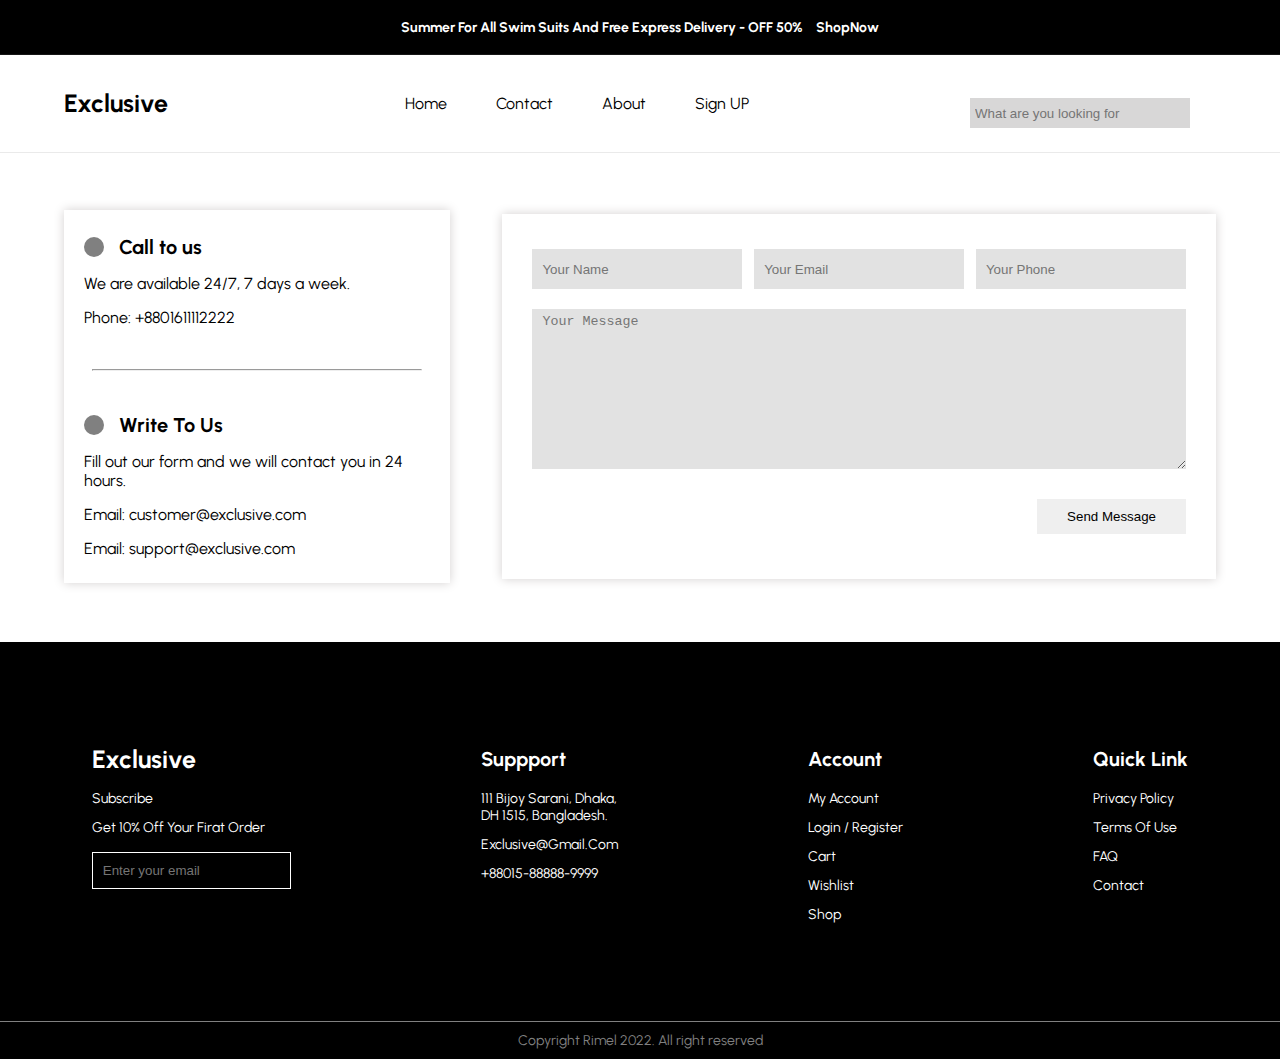
<file: contact/index.html>
<!DOCTYPE html>
<html lang="en">
<head>
    <meta charset="UTF-8">
    <meta name="viewport" content="width=device-width, initial-scale=1.0">
    <link rel="stylesheet" href="./style.css">
    <!-- FOnt pro -->
    <link rel="stylesheet" href="https://site-assets.fontawesome.com/releases/v6.6.0/css/all.css">
    <!-- google font -->
    <link rel="preconnect" href="https://fonts.googleapis.com">
    <link rel="preconnect" href="https://fonts.gstatic.com" crossorigin>
    <link href="https://fonts.googleapis.com/css2?family=Urbanist:ital,wght@0,100..900;1,100..900&display=swap" rel="stylesheet">
    <title>Document</title>
</head>
<body>
    <div class="header">
        <h6>
            summer for all swim suits and free express delivery - OFF 50%
            <a href="">ShopNow</a>
        </h6>
    </div>
    <div class="navbar">
        <h4>
            Exclusive
        </h4>
        <nav class="nav">
            <button class="close-nav">
                &times
            </button>
            <ul>
                <a href="../index.html"><li>Home</li></a>
                <a href="../content/index.html"><li>Contact</li></a>
                <a href="../about/index.html"><li>About</li></a>
                <a href="../signup/signup.html"><li>Sign UP</li></a>
            </ul>
            <input type="search" name="" id="" placeholder="What are you looking for">
        </nav>
        <div class="navicons">
            <input type="search" name="" id="" placeholder="What are you looking for">
            <div class="icons">
                <a href="../wishlist/index.html"><i class="fa-regular fa-heart"></i></a>
                <a href="../cart/index.html"><i class="fa-light fa-cart-shopping"></i></a>
                <div>
                    <i class="fa-light fa-user user"></i>
                    <div class="user-dropdown">
                        <ul>
                            <a href="../account/index.html"><i class="fa-light fa-user"></i><li> Manage my account</li></a>
                            <a href=""><i class="fa-light fa-shopping-bag"></i><li> my order</li></a>
                            <a href=""><i class="fa-light fa-star"></i><li> My reviews</li></a>
                            <a href=""><i class="fa-regular fa-arrow-left-to-bracket"></i><li> Logout</li></a>
                        </ul>
                    </div>
                </div>
            </div>
            <button class="open-nav">
                <div></div>
                <div></div>
                <div></div>
            </button>
        </div>
    </div>

    <section>
        <div class="text">
            <div>
                
                <h3>
                    <i class="fa-light fa-phone"></i>
                    Call to us
                </h3>
                <p>We are available 24/7, 7 days a week.</p>
                <p>Phone: +8801611112222</p>
            </div>
            <hr>
            <div>
                <h3>
                    <i class="fa-light fa-envelope"></i>
                    Write To Us
                </h3>
                <p>Fill out our form and we will contact you in 24 hours.</p>
                <p>Email: customer@exclusive.com</p>
                <p>Email: support@exclusive.com</p>
            </div>
        </div>
        <div class="form">
            <form action="">
                <div>
                    <input type="text" name="" id="" placeholder="Your Name">
                    <input type="email" name="" id="" placeholder="Your Email">
                    <input type="tel" name="" id="" placeholder="Your Phone">
                </div>
                <textarea name="" id="" cols="30" rows="10" placeholder="Your Message"></textarea>
                <button>Send message</button>
            </form>
        </div>
    </section>

    <footer>

        <div class="footer">
            <div>
                <h4>
                    Exclusive
                </h4>
                <a>Subscribe</a>
                <p>get 10% off your firat order</p>
                <input type="email" placeholder="Enter your email">
            </div>
                <hr>
            <div>
                <h5>
                    suppport
                </h5>
                <p>
                    111 Bijoy sarani, Dhaka, <br> DH 1515, Bangladesh.
                </p>
                <p>
                    exclusive@gmail.com
                </p>
                <p>
                    +88015-88888-9999
                </p>
            </div>
            <div>
                <h5>account</h5>
                <a href="#">my account</a>
                <a href="#">login / register</a>
                <a href="#">cart</a>
                <a href="#">wishlist</a>
                <a href="#">shop</a>
            </div>
                <hr>
            <div>
                <h5>quick link</h5>
                <a href="#">privacy policy</a>
                <a href="#">terms of use</a>
                <a href="#">FAQ</a>
                <a href="#">Contact</a>
            </div>
        </div>

    </footer>
    <footer class="footnote">
        <p>Copyright Rimel 2022. All right reserved</p>
    </footer>

    <script src="./script.js"></script>
</body>
</html>
</file>
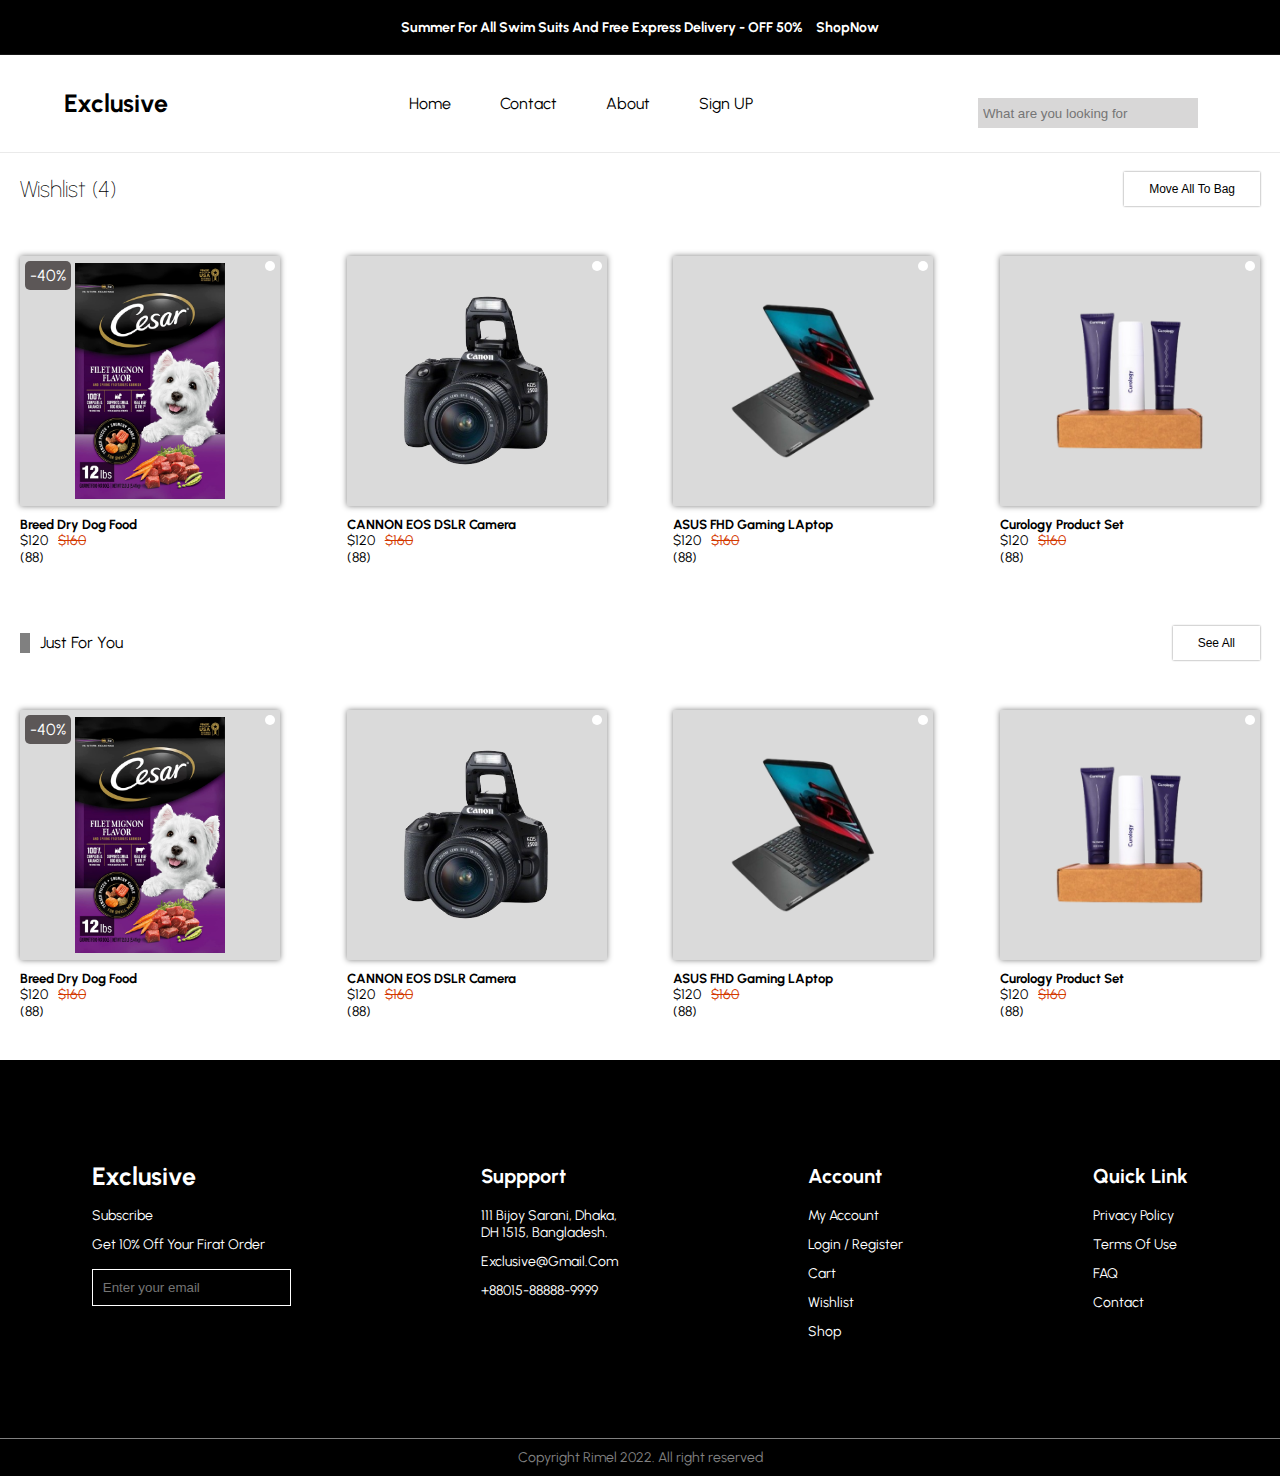
<file: wishlist/index.html>
<!DOCTYPE html>
<html lang="en">
<head>
    <meta charset="UTF-8">
    <meta name="viewport" content="width=device-width, initial-scale=1.0">
    <link rel="stylesheet" href="style.css">
    <!-- FOnt pro -->
    <link rel="stylesheet" href="https://site-assets.fontawesome.com/releases/v6.6.0/css/all.css">
    <!-- google font -->
    <link rel="preconnect" href="https://fonts.googleapis.com">
    <link rel="preconnect" href="https://fonts.gstatic.com" crossorigin>
    <link href="https://fonts.googleapis.com/css2?family=Urbanist:ital,wght@0,100..900;1,100..900&display=swap" rel="stylesheet">
    <title>Document</title>
</head>
<body>
    <div class="header">
        <h6>
            summer for all swim suits and free express delivery - OFF 50%
            <a href="">ShopNow</a>
        </h6>
    </div>
    <div class="navbar">
        <h4>
            Exclusive
        </h4>
        <nav class="nav">
            <button class="close-nav">
                &times
            </button>
            <ul>
                <a href="../index.html"><li>Home</li></a>
                <a href=""><li>Contact</li></a>
                <a href="../about/index.html"><li>About</li></a>
                <a href=""><li>Sign UP</li></a>
            </ul>
            <input type="search" name="" id="" placeholder="What are you looking for">
        </nav>
        <div class="navicons">
            <input type="search" name="" id="" placeholder="What are you looking for">
            <div>
                <a href="../cart/index.html"><i class="fa-light fa-cart-shopping"></i></a>
            </div>
            <button class="open-nav">
                <div></div>
                <div></div>
                <div></div>
            </button>
        </div>
    </div>

    <div class="txt">
        <h3>Wishlist (4)</h3>
        <button class="light-btn">Move All To Bag</button>
    </div>
    <div class="subdivs first">
        <div class="items">
            <div class="image">
                <img src="../resources/cadbury.png" class="product-img">
                <div class="overlay">
                    <div class="icons">
                        <div>
                            <i class="fa-regular fa-trash-can"></i>
                        </div>
                    </div>
                    <span class="discount">-40%</span>
                </div>
                <button class="add-cart">
                    <h5>Add to Cart</h5>
                </button>
            </div>
            
            <div class="text">
                <h5 class="name">Breed Dry Dog Food</h5>
                <div class="pricetag">
                    <p class="new-price">$120</p>
                    <p class="prev-price"><del>$160</del></p>
                </div>
                <div class="rating">
                    <p></p>
                    <p></p>
                    <p></p>
                    <p></p>
                    <p></p>
                    <p>(88)</p>
                </div>
            </div>
        </div>

        <div class="items">
            <div class="image">
                <img src="../resources/camera.png" class="product-img">
                <div class="overlay">
                    <div class="icons">
                        <div>
                            <i class="fa-regular fa-trash-can"></i>
                        </div>
                    </div>
                </div>
                <button class="add-cart">
                    <h5>Add to Cart</h5>
                </button>
            </div>
            
            <div class="text">
                <h5 class="name">CANNON EOS DSLR Camera</h5>
                <div class="pricetag">
                    <p class="new-price">$120</p>
                    <p class="prev-price"><del>$160</del></p>
                </div>
                <div class="rating">
                    <p></p>
                    <p></p>
                    <p></p>
                    <p></p>
                    <p></p>
                    <p>(88)</p>
                </div>
            </div>
        </div>

        <div class="items">
            <div class="image">
                <img src="../resources/laptop.png" class="product-img">
                <div class="overlay">
                    <div class="icons">
                        <div>
                            <i class="fa-regular fa-trash-can"></i>
                        </div>
                    </div>
                </div>
                <button class="add-cart">
                    <h5>Add to Cart</h5>
                </button>
            </div>
            
            <div class="text">
                <h5 class="name">ASUS FHD Gaming LAptop</h5>
                <div class="pricetag">
                    <p class="new-price">$120</p>
                    <p class="prev-price"><del>$160</del></p>
                </div>
                <div class="rating">
                    <p></p>
                    <p></p>
                    <p></p>
                    <p></p>
                    <p></p>
                    <p>(88)</p>
                </div>
            </div>
        </div>

        <div class="items">
            <div class="image">
                <img src="../resources/cream.png" class="product-img">
                <div class="overlay">
                    <div class="icons">
                        <div>
                            <i class="fa-regular fa-trash-can"></i>
                        </div>
                    </div>
                </div>
                <button class="add-cart">
                    <h5>Add to Cart</h5>
                </button>
            </div>
            
            <div class="text">
                <h5 class="name">Curology Product Set</h5>
                <div class="pricetag">
                    <p class="new-price">$120</p>
                    <p class="prev-price"><del>$160</del></p>
                </div>
                <div class="rating">
                    <p></p>
                    <p></p>
                    <p></p>
                    <p></p>
                    <p></p>
                    <p>(88)</p>
                </div>
            </div>
        </div>
    </div>

    <div class="txt">
        <header>Just For You</header>
        <button class="light-btn">See All</button>
    </div>
    <div class="subdivs second">
        <div class="items">
            <div class="image">
                <img src="../resources/cadbury.png" class="product-img">
                <div class="overlay">
                    <div class="icons">
                        <div>
                            <i class="fa-regular fa-eye"></i>
                        </div>
                    </div>
                    <span class="discount">-40%</span>
                </div>
                <button class="add-cart">
                    <h5>Add to Cart</h5>
                </button>
            </div>
            
            <div class="text">
                <h5 class="name">Breed Dry Dog Food</h5>
                <div class="pricetag">
                    <p class="new-price">$120</p>
                    <p class="prev-price"><del>$160</del></p>
                </div>
                <div class="rating">
                    <p></p>
                    <p></p>
                    <p></p>
                    <p></p>
                    <p></p>
                    <p>(88)</p>
                </div>
            </div>
        </div>

        <div class="items">
            <div class="image">
                <img src="../resources/camera.png" class="product-img">
                <div class="overlay">
                    <div class="icons">
                        <div>
                            <i class="fa-regular fa-eye"></i>
                        </div>
                    </div>
                </div>
                <button class="add-cart">
                    <h5>Add to Cart</h5>
                </button>
            </div>
            
            <div class="text">
                <h5 class="name">CANNON EOS DSLR Camera</h5>
                <div class="pricetag">
                    <p class="new-price">$120</p>
                    <p class="prev-price"><del>$160</del></p>
                </div>
                <div class="rating">
                    <p></p>
                    <p></p>
                    <p></p>
                    <p></p>
                    <p></p>
                    <p>(88)</p>
                </div>
            </div>
        </div>

        <div class="items">
            <div class="image">
                <img src="../resources/laptop.png" class="product-img">
                <div class="overlay">
                    <div class="icons">
                        <div>
                            <i class="fa-regular fa-eye"></i>
                        </div>
                    </div>
                </div>
                <button class="add-cart">
                    <h5>Add to Cart</h5>
                </button>
            </div>
            
            <div class="text">
                <h5 class="name">ASUS FHD Gaming LAptop</h5>
                <div class="pricetag">
                    <p class="new-price">$120</p>
                    <p class="prev-price"><del>$160</del></p>
                </div>
                <div class="rating">
                    <p></p>
                    <p></p>
                    <p></p>
                    <p></p>
                    <p></p>
                    <p>(88)</p>
                </div>
            </div>
        </div>

        <div class="items">
            <div class="image">
                <img src="../resources/cream.png" class="product-img">
                <div class="overlay">
                    <div class="icons">
                        <div>
                            <i class="fa-regular fa-eye"></i>
                        </div>
                    </div>
                </div>
                <button class="add-cart">
                    <h5>Add to Cart</h5>
                </button>
            </div>
            
            <div class="text">
                <h5 class="name">Curology Product Set</h5>
                <div class="pricetag">
                    <p class="new-price">$120</p>
                    <p class="prev-price"><del>$160</del></p>
                </div>
                <div class="rating">
                    <p></p>
                    <p></p>
                    <p></p>
                    <p></p>
                    <p></p>
                    <p>(88)</p>
                </div>
            </div>
        </div>
    </div>

    <footer>

        <div class="footer">
            <div>
                <h4>
                    Exclusive
                </h4>
                <a>Subscribe</a>
                <p>get 10% off your firat order</p>
                <input type="email" placeholder="Enter your email">
            </div>
                <hr>
            <div>
                <h5>
                    suppport
                </h5>
                <p>
                    111 Bijoy sarani, Dhaka, <br> DH 1515, Bangladesh.
                </p>
                <p>
                    exclusive@gmail.com
                </p>
                <p>
                    +88015-88888-9999
                </p>
            </div>
            <div>
                <h5>account</h5>
                <a href="#">my account</a>
                <a href="#">login / register</a>
                <a href="#">cart</a>
                <a href="#">wishlist</a>
                <a href="#">shop</a>
            </div>
                <hr>
            <div>
                <h5>quick link</h5>
                <a href="#">privacy policy</a>
                <a href="#">terms of use</a>
                <a href="#">FAQ</a>
                <a href="#">Contact</a>
            </div>
        </div>

    </footer>
    <footer class="footnote">
        <p>Copyright Rimel 2022. All right reserved</p>
    </footer>

    <!-- Script -->
    <script src="script.js"></script>
</body>
</html>
</file>
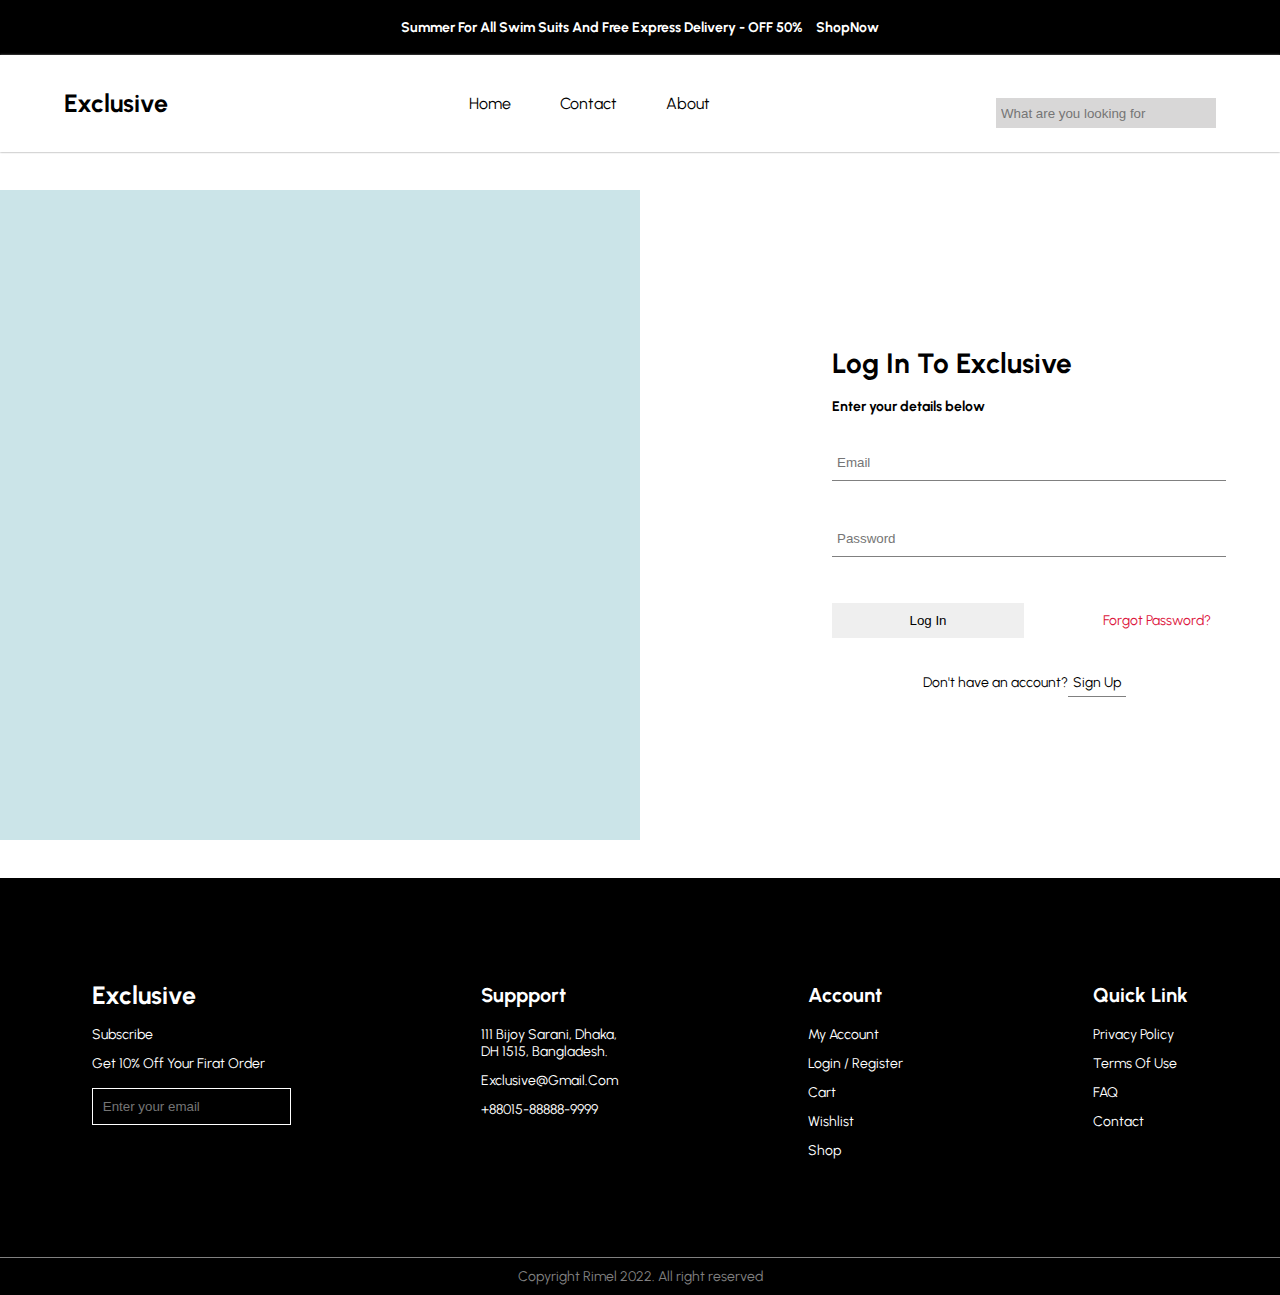
<file: login/signin.html>
<!DOCTYPE html>
<html lang="en">
<head>
    <meta charset="UTF-8">
    <meta name="viewport" content="width=device-width, initial-scale=1.0">
    <!-- FOnt pro -->
    <link rel="stylesheet" href="https://site-assets.fontawesome.com/releases/v6.6.0/css/all.css">
    <!-- google font -->
    <link rel="preconnect" href="https://fonts.googleapis.com">
    <link rel="preconnect" href="https://fonts.gstatic.com" crossorigin>
    <link href="https://fonts.googleapis.com/css2?family=Urbanist:ital,wght@0,100..900;1,100..900&display=swap" rel="stylesheet">
    <link rel="stylesheet" href="./signin.css">
    <title>Ecommerce</title>
</head>
<body>
    <div class="header">
        <h6>
            summer for all swim suits and free express delivery - OFF 50%
            <a href="">ShopNow</a>
        </h6>
    </div>
    <div class="navbar">
        <h4>
            Exclusive
        </h4>
        <nav class="nav">
            <button class="close-nav">
                &times
            </button>
            <ul>
                <a href="../index.html"><li>Home</li></a>
                <a href="../content/index.html"><li>Contact</li></a>
                <a href="../about/index.html"><li>About</li></a>
            </ul>
            <input type="search" name="" id="" placeholder="What are you looking for">
        </nav>
        <div class="navicons">
            <input type="search" name="" id="" placeholder="What are you looking for">
            <button class="open-nav">
                <div></div>
                <div></div>
                <div></div>
            </button>
        </div>
    </div>

    <section>
        <div class="img">

        </div>
        <div class="form">
            <form action="">
                <h4>Log in to Exclusive</h4>
                <h5>Enter your details below</h5>
                <input type="text" name="" id="" placeholder="Email">
                <input type="password" name="" id="" placeholder="Password">
            </form>
            <div>
                <a href="../dashboard/index.html"><button>Log in</button></a>
                <a href="#">Forgot Password?</a>
            </div>
            <p>Don't have an account?<a href="./signup.html">Sign Up</a></p>
        </div>
    </section>

    <footer>

        <div class="footer">
            <div>
                <h4>
                    Exclusive
                </h4>
                <a>Subscribe</a>
                <p>get 10% off your firat order</p>
                <input type="email" placeholder="Enter your email">
            </div>
                <hr>
            <div>
                <h5>
                    suppport
                </h5>
                <p>
                    111 Bijoy sarani, Dhaka, <br> DH 1515, Bangladesh.
                </p>
                <p>
                    exclusive@gmail.com
                </p>
                <p>
                    +88015-88888-9999
                </p>
            </div>
            <div>
                <h5>account</h5>
                <a href="#">my account</a>
                <a href="#">login / register</a>
                <a href="#">cart</a>
                <a href="#">wishlist</a>
                <a href="#">shop</a>
            </div>
                <hr>
            <div>
                <h5>quick link</h5>
                <a href="#">privacy policy</a>
                <a href="#">terms of use</a>
                <a href="#">FAQ</a>
                <a href="#">Contact</a>
            </div>
        </div>

    </footer>
    <footer class="footnote">
        <p>Copyright Rimel 2022. All right reserved</p>
    </footer>


    <!-- Js -->
    <script src="./script.js">
    </script>
</body>
</html>
</file>
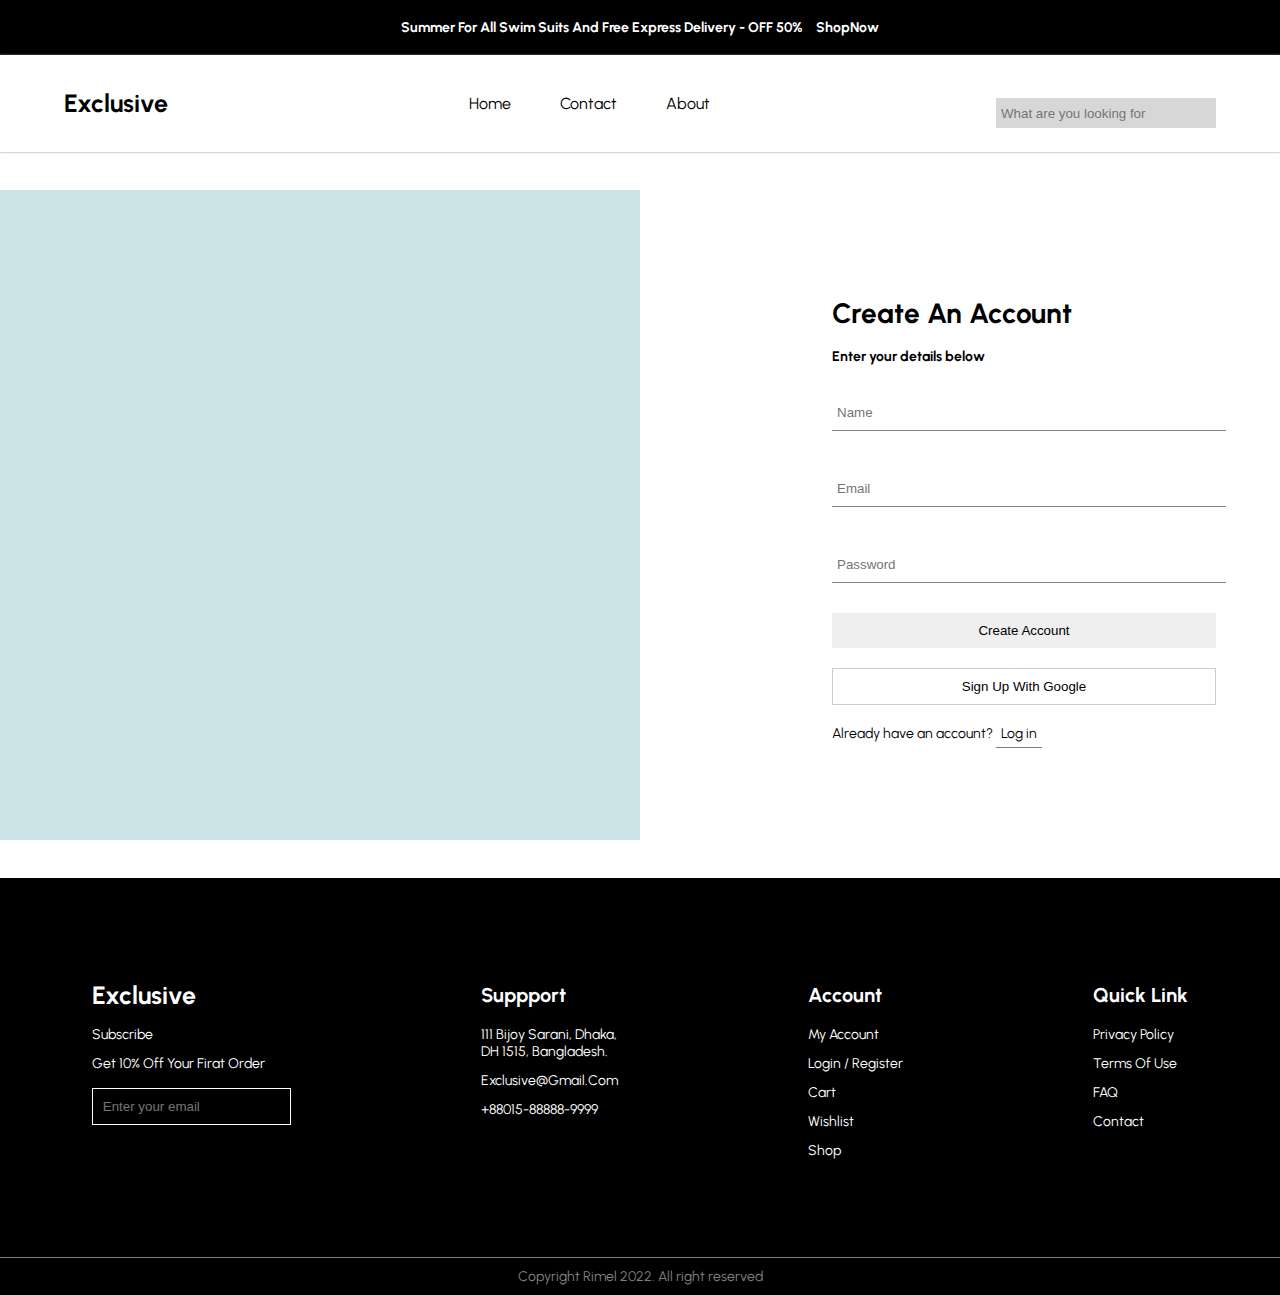
<file: login/signup.html>
<!DOCTYPE html>
<html lang="en">
<head>
    <meta charset="UTF-8">
    <meta name="viewport" content="width=device-width, initial-scale=1.0">
    <!-- FOnt pro -->
    <link rel="stylesheet" href="https://site-assets.fontawesome.com/releases/v6.6.0/css/all.css">
    <!-- google font -->
    <link rel="preconnect" href="https://fonts.googleapis.com">
    <link rel="preconnect" href="https://fonts.gstatic.com" crossorigin>
    <link href="https://fonts.googleapis.com/css2?family=Urbanist:ital,wght@0,100..900;1,100..900&display=swap" rel="stylesheet">
    <link rel="stylesheet" href="./signup.css">
    <title>Ecommerce</title>
</head>
<body>
    <div class="header">
        <h6>
            summer for all swim suits and free express delivery - OFF 50%
            <a href="">ShopNow</a>
        </h6>
    </div>
    <div class="navbar">
        <h4>
            Exclusive
        </h4>
        <nav class="nav">
            <button class="close-nav">
                &times
            </button>
            <ul>
                <a href="../index.html"><li>Home</li></a>
                <a href="../content/index.html"><li>Contact</li></a>
                <a href="../about/index.html"><li>About</li></a>
            </ul>
            <input type="search" name="" id="" placeholder="What are you looking for">
        </nav>
        <div class="navicons">
            <input type="search" name="" id="" placeholder="What are you looking for">
            <button class="open-nav">
                <div></div>
                <div></div>
                <div></div>
            </button>
        </div>
    </div>

    <section>
        <div class="img">

        </div>
        <div class="form">
            <form action="">
                <h4>Create an account</h4>
                <h5>Enter your details below</h5>
                <input type="text" name="" id="" placeholder="Name">
                <input type="text" name="" id="" placeholder="Email">
                <input type="password" name="" id="" placeholder="Password">
            </form>
            <div>
                <a href="../index.html"><button>Create Account</button></a>
                <a href="#"><button class="light-btn">Sign up with Google</button></a>
                <p>Already have an account? <a href="./signin.html">Log in</a></p>
            </div>
        </div>
    </section>

    <footer>

        <div class="footer">
            <div>
                <h4>
                    Exclusive
                </h4>
                <a>Subscribe</a>
                <p>get 10% off your firat order</p>
                <input type="email" placeholder="Enter your email">
            </div>
                <hr>
            <div>
                <h5>
                    suppport
                </h5>
                <p>
                    111 Bijoy sarani, Dhaka, <br> DH 1515, Bangladesh.
                </p>
                <p>
                    exclusive@gmail.com
                </p>
                <p>
                    +88015-88888-9999
                </p>
            </div>
            <div>
                <h5>account</h5>
                <a href="#">my account</a>
                <a href="#">login / register</a>
                <a href="#">cart</a>
                <a href="#">wishlist</a>
                <a href="#">shop</a>
            </div>
                <hr>
            <div>
                <h5>quick link</h5>
                <a href="#">privacy policy</a>
                <a href="#">terms of use</a>
                <a href="#">FAQ</a>
                <a href="#">Contact</a>
            </div>
        </div>

    </footer>
    <footer class="footnote">
        <p>Copyright Rimel 2022. All right reserved</p>
    </footer>


    <!-- Js -->
    <script src="./script.js">
    </script>
</body>
</html>
</file>
<file: style.css>
* {
    margin: 0;padding: 0;
}
body {
    box-sizing: border-box;
    overflow-x: hidden;
    font-family: 'Urbanist', monospace;
}
h3 {
    font-size: 18px;
}
h4 {
    font-size: 20px;
}
h6 {
    font-size: 18px;
    line-height: 35px;
}
p {
    font-size: 14px;
}
a {
    font-size: 12px;
    color: grey;
}
.header {
    background-color: #000;
    color: #fff;
    text-align: center;
    text-transform: capitalize;
    padding: 10px;
}
.header h6 {
    font-size: 14px;
}
.header a {
    color: #fff;
    margin-left: 10px;
    font-size: 14px;
}

.navbar {
    display: flex;
    justify-content: space-between;
    align-items: center;
    padding: 15px;
    box-shadow: 0px 0px 2px gray;
}
.nav {
    display: none;
    
}
.navbar .nav button {
    position: absolute;
    top: 1%;
    right: 1%;
    padding: 5px 10px;
    font-size: 25px;
    color: grey;
    background: none;
}
.navget {
    position: fixed;
    right: 0;
    top: 0;
    width: 50%;
    animation: pop .5s ease-in-out forwards;
    display: flex;
    z-index: 5;
    flex-direction: column-reverse;
    justify-content: start;
    padding: 10% 1%;
    background-color: #ffffffe8;
    backdrop-filter: blur(10px);
    height: 100vh;
    box-shadow: -1px 0px 10px #424242c0;
}
@keyframes pop {
    from {
        opacity: 0;
        filter: blur(30px);
    }
    to {
        opacity: 1;
        filter: blur(0);
    }
}
.navbar .nav ul {
    margin-top: 10%;
    display: flex;
    flex-direction: column;
    justify-content: center;
    align-items: center;
    list-style-type: none;
    text-align: center;
}
/* .navbar .nav ul li {
    padding: 15px 10px;
    width: 90%;
}
.navbar .nav ul {
    margin-top: 10%;
    display: flex;
    flex-direction: column;
    justify-content: center;
    align-items: center;
    list-style-type: none;
    text-align: center;
} */
.navbar .nav ul a{
    display: inline-block;
    font-size: 16px;
    padding: 15px 10px;
    width: 95%;
    text-decoration: none;
    color: black;
}
/* .navbar .nav ul li a {
    font-size: 18px;
    margin: 100px 0;
    width: 100%;
    height: 100%;
    color: #000;
} */
.navbar .nav ul a:hover {
    background-color: rgba(195, 196, 195, 0.716);
    cursor: pointer;
}
.navbar .nav ul .category a {
    display: flex;
    flex-direction: row-reverse;
    justify-content: center;
    align-items: center;
    width: 95%;
}
.navbar .nav ul .category a p {
    position: absolute;
    left: 3%;
    top: 35%;
}
.navbar .nav ul .category {
    position: relative;
    display: inline-block;
    width: 100%;
}
.navbar .nav ul .category ul {
    text-transform: capitalize;
    background-color: #fffffff1;
    backdrop-filter: blur(33px);
    box-shadow: 1px 1px 2px #cfcfcf;
    position: absolute;
    display: none;
    width: 250px;
    overflow-x: hidden;
    height: 300px;
    right: 99.5%;
    padding: 10px;
    top: -15px;
}
.navbar .nav ul .category ul a {
    margin: 0;
    padding: 0;
    width: 100%;
    font-size: 14px;
}
.navbar .nav ul .category ul a li {
    padding: 20px 30px;
    width: 100%;
    align-items: center;
}
.navbar .nav ul .category:hover .dropdown {
    display:  block;
}
/* .navbar .nav ul a:hover {
    background-color: rgba(195, 196, 195, 0.716);
    cursor: pointer;
} */
.navbar .navicons {
    font-size: 18px;
    color: #000;
    display: flex;
    gap: 15px;
    justify-content: center;
    align-items: center;
}
.navbar .navicons a {
    margin: 0 4px;
    color: #000;
    font-size: 16px;
}
.navbar .navicons .icons {
    display: flex;
    justify-content: center;
    align-items: center;
    margin-top: 10px;
}
.navbar .navicons input{
    display: none;
}
.navbar .navicons .icons div {
    margin: 0 5px;
}
.navbar .navicons .user {
    cursor: pointer;
}
.navbar .navicons .user-dropdown {
    text-transform: capitalize;
    width: 30%;
    right: 7%;
    top: 27%;
    position: absolute;
    display: none;
    z-index: 5;
    background-color: #ffffff85;
    backdrop-filter: blur(33px);
    border-radius: 5px;
}
.navbar .navicons .user-dropdown ul a {
    
    list-style-type: none;
    font-size: 15px;
    padding: 15px;
    margin: 0;
    text-transform: capitalize;
    display: flex;
    align-items: center;
    gap: 10px;
}
.navbar .navicons .user-dropdown ul a:hover {
    cursor: pointer;
    background-color: #d8d8d83e;
}

.navbar .navicons .icons div:hover .user-dropdown {
    display: block;
}
.navbar input{
    align-self: center;
    display: block;
    width: 90%;
    margin-top: 20px;
    height: 30px;
    border-radius: 0;
    border: none;
    background-color: rgb(216, 215, 215);
    border: 1px solid rgb(114, 114, 114);
    padding: 5px;
}
.navbar .navicons button {
    padding: 0;
    background: none;
}
.navbar .navicons button div {
    width: 25px;
    height: 3px;
    margin-top: 5px;
    background-color: grey;
}

/* First Section */
.imgs {
    padding: 1% 2%;
}
.imgs img {
    width: 100%;

}

/* Side Section */
aside .category {
    display: none;
}

/* Products */
.products {
    padding-left: 2%;
    padding-top: 5%;
    text-transform: capitalize;
    position: relative;
}
header {
    color: grey;
    position: relative;
    padding: 0px 20px;
}
header::before {
    position: absolute;
    z-index: 1;
    width: 10px;
    height: 20px;
    content: '';
    top: 0;left: 0;
    background-color: grey;
}
.header-txt {
    text-transform: capitalize;
    padding: 2% 1%;
    display: flex;
    flex-wrap: wrap;
    justify-content: space-between;
    /* position: relative; */
}
.products .header-txt .timer{
    display: flex;
    gap: 10px;
}
.products .header-txt h3 {
    align-content: center;
}
.products .header-txt .timer div {
    text-align: center;
}
.products .header-txt .timer div span{
    font-size: 10px;
}
.products .header-txt .timer p {
    font-size: 30px;
    color: grey;
}
.products .header-txt .navi-btn {
    position: absolute;
    width: 97%;
    display: flex;
    justify-content: space-between;
    top: 43%;
    z-index: 2;
}
.products .navi-btn button {
    border-radius: 100%;
    height: fit-content;
    padding: 10px;
}
.subdivs::-webkit-scrollbar {
    display: none;
}
.subdivs {
    width: 100%;
    overflow: scroll;
    display: flex;
    flex-direction: row;
    justify-content: space-between;
    gap: 3%;
    -ms-overflow-style: none;
    scrollbar-width: none;
    scroll-behavior: smooth;
}

.items {
    display: flex;
    flex-direction: column;
    justify-content: center;
    align-items: center;
}
.subdivs .items .image {
    background-color: #95959559;
    position: relative;
    width: 260px;
    box-shadow: 0 0 6px grey;
    height: 250px;
    text-align: center;
    display: flex;
    align-items: center;
    justify-content: center;
}
.subdivs .items .image .add-cart {
    background-color: #000;
    cursor: pointer;
    color: white;
    text-align: center;
    margin-top: 82.8%;
    display: none;
    width: 100%;
    border: none;
    padding: 10px;
    position: absolute;
    cursor: pointer;
    animation: show .5s forwards ease-in-out;
}
@keyframes show {
    from {
        opacity: 0;
    }
    to {
        opacity: 1;
    }
}
.subdivs .items .image:hover .add-cart {
    display: block;
}
.subdivs .items img {
    width: 150px;
}
.subdivs .items .overlay {
    position: absolute;
    width: 100%;
    top: 0;
    display: flex;
    justify-content: space-between;
}
.subdivs .items .overlay span {
    background-color: #5c5757;
    color: white;
    padding: 5px;
    margin: 5px;
    border-radius: 5px;
    height: fit-content;
}
.subdivs .items .overlay .icons {
    padding: 5px;
    display: flex;
    flex-direction: column;
    color: #5c5757;
}
.subdivs .items .overlay .icons div{
    padding: 5px;
    border-radius: 100%;
    background-color: white;
    text-align: center;
}
.subdivs .items .overlay .icons div:hover {
    cursor: pointer;
    color: black;
    transition: .3s ease-in-out;
}
.subdivs .items .overlay .icons div:nth-child(2){
    margin-top: 5px;
}
.subdivs .items .text {
    display: flex;
    flex-direction: column;
    text-align: left;
    width: 100%;
    padding: 10px;
}
.subdivs .items .text .pricetag {
    display: flex;
    gap: 10px;
}
.subdivs .items .text .pricetag p:nth-child(2) {
    color: rgb(212, 57, 0);

}
.products .btn {
    width: 95%;
    display: flex;
    justify-content: center;
    margin: 5px;
    border-bottom: 1px solid #5c5757;
    padding:30px 0px;
}
.back .close {
    background: none;
    position: absolute;
    right: 0;
    top: 0;
    font-size: 20px;
}
.details {
    display: none;
    background-color: #0000009a;
    height: 100vh;
    width: 100%;
    position: fixed;
    top: 0;
    z-index: 100;
    backdrop-filter: blur(5px);
}
.back {
    top: 10%;
    left: 14%;
    position: absolute;
    background-color: #a3a1a1;
    width: 70%;
    height: 75vh;
    text-align: center;
    z-index: 1000;
    padding: 12px;
    border-radius: 20px;
    box-shadow: 0 0 20px #000000ab;
    animation: display .5s ease-in-out forwards;
}
@keyframes display {
    from {
        scale: 0;
    }
    to {
       scale: 1;
    }
}
.back .txt {
    display: flex;
    flex-direction: column;
    justify-content: end;
    align-items: end;
    text-align: center;
} 
table {
    justify-self: flex-end;
    align-self: flex-end;
}
.back .img-cont {
    height: 70%;
}
.back .txt table, tr, td{
    text-align: left;
    padding: 10px;
    border: 1px solid black;
    border-collapse: collapse;
    justify-self: baseline;
}
.back .txt table tr, td {
    padding: 10px;
}
.back .txt table tr td:nth-child(1) {
    width: 25%;
}
.back .txt table h3 {
    font-size: 12px;
}
.invisible   {
    display: none;
}
button {
    text-transform: capitalize;
    border: none;
    padding: 10px 20px;
    cursor: pointer;
}
button:hover {
    transition: .5s;
}



/* Options */
.options {
    padding: 5%;
    text-transform: capitalize;
}
.options .header-txt {
    justify-content: space-between;
}
.options .header-txt .navi-btn button {
    border: none;
    padding: 10px;
    cursor: pointer;
}
.options .header-txt .navi-btn button:hover {
    transition: .5s;
}
.options .subdivs .items {
    border: 1px solid grey;
    width: 20%;
    height: 100px;
    padding: 10px;
}
.options .subdivs .items:hover {
    cursor: pointer;
    background-color: #5c5757;
    color: white;
    transition: .5s;
}
.options .subdivs .items i {
    color: grey;
    font-size: 30px;
    padding: 20px;
}

/* Best Selling */
.best-selling {
    padding: 5%;
    text-transform: capitalize;
    position: relative;
}
.best-selling .header-txt {
    justify-content: space-between;
}

.best-selling .subdivs .items .overlay {
    right: 0;
    left: 85%;
}
.best-selling .navi-btn {
    position: absolute;
    width: 90%;
    display: flex;
    justify-content: space-between;
    top: 50%;
}
.best-selling .navi-btn button {
    border-radius: 100%;
    height: fit-content;
    padding: 10px;
}

/* Our products */
.our-products {
    padding: 5%;
    text-transform: capitalize;
    position: relative;
}
.our-products .header-txt {
    justify-content: space-between;
}
.our-products .subdivs .items .overlay {
    right: 0;
    left: 85%;
}
.our-products .navi-btn {
    position: absolute;
    width: 90%;
    display: flex;
    justify-content: space-between;
}
.our-products .navi-btn button {
    border-radius: 100%;
    padding: 10px;
}
.our-products .one {
    top: 27%;

}
.our-products .two {
    top: 70%;
}

/* New Arrival */
.new {
    padding: 5%;
    text-transform: capitalize;
}
.collection {
    display: grid;
    grid-template-rows: 100px 100px 100px 100px 100px 100px 100px 100px 100px;
    grid-template-columns: 25% 25% 25% 25%;
    gap: 1%;
    width: 100%;
}
.collection div {
    background: none;
    position: relative;
    display: flex;
    flex-direction: column-reverse;

}
.collection div:nth-child(1) {
    background-image: url(../resources/img1.png);
    background-size: cover;
    background-repeat: no-repeat;
    background-position: center;
    grid-row: 1 / 5;
    grid-column: span 5 ;
}
.collection div:nth-child(2) {
    background-image: url(../resources/img2.png);
    background-size: cover;
    background-repeat: no-repeat;
    background-position: center;
    grid-row: 5 / 7;
    grid-column: span 5;
}
.collection div:nth-child(3), .collection div:nth-child(4) {
    grid-row: span 3;
    grid-column: span 2;
}
.collection div:nth-child(3) {
    background-image: url(../resources/img3.png);
    background-size: cover;
    background-repeat: no-repeat;
    background-position: center;
} 
.collection div:nth-child(4) {
    background-image: url(../resources/img4.png);
    background-size: cover;
    background-repeat: no-repeat;
    background-position: center;
}
.collection div .txt {
    /* position: absolute; */
    /* top: 75%; */
    background: none;
    display: flex;
    flex-direction: column;
    color: white;
    padding: 20px;
    justify-content: center;
    align-items: baseline;
    position: relative;
}
.collection div .txt h3 {
    line-height: 50px;
}
.collection div .txt a {
    text-decoration: underline;
}


/* Services */
.services {
    padding: 15% 6%;
}
.services .subdivs {
    flex-wrap: wrap;
    text-align: center;
    text-transform: capitalize;
}
.services .subdivs .item {
    width: 100%;
    padding: 5%;
    display: flex;
    flex-direction: column;
    justify-content: center;
    align-items: center;
}
.services .subdivs .item div {
    background-color: black;
    color: white;
    border: 10px solid rgb(165, 165, 165);
    border-radius: 100%;
    width: fit-content;
    height: fit-content;
    padding: 10px;
}

/* Footer */
footer {
    background-color: black;
    color: white;
    padding: 6%;
}
.footer {
    display: flex;
    flex-wrap: wrap;
    justify-content: space-between;
    text-transform: capitalize;
    width: 100%;
}
.footer div {
    display: flex;
    flex-direction: column;
    width: 40%;
    padding: 15px;
}
.footer hr {
    margin: 15px 0;
}

.footer div input {
    background-color: black;
    color: white;
    padding: 10px;
    border: 1px solid #fff;
    margin: 10px 0;
}
.footer h5, h4 {
    line-height: 50px;
    font-size: 20px;
}
.footer p, a {
    font-size: 14px;
    margin: 6px 0;
    color: white;
    text-decoration: none;

}
.footnote {
    padding: 10px;
    text-align: center;
    color: grey;
    border-top: 1px solid grey;
}

@media only screen and (min-width: 800px) {
    h3 {
        font-size: 23px;
    }
    h4 {
        font-size: 25px;
        line-height: 50px;
    }
    a {
        font-size: 12px;
        color: grey;
    }
    p {
        font-size: 14px;
    }
    .navbar {
        padding: 2% 5%;
    }
    .navbar .nav {
        margin: 0;
        padding: 0;
        height: max-content;
        position: relative;
        background: none;
        box-shadow: none;
        flex-direction: row;
        display: flex;
        justify-content: center;
    }
    .navbar .nav ul {
        margin: 0;
        padding: 0;
        display: flex;
        flex-direction: row;
        justify-content: space-between;
        align-items: center;
    }
    .navbar .nav ul li {
        width: max-content;
        margin: 0;
        margin-left: 15px;
        padding: 4px 6px;
        border: 1px solid grey;
        border-color: transparent;
    }
    .navbar .nav ul li:hover {
        background: none;
        border: 1px solid grey;
        border-color: transparent transparent #5c5757 transparent;
        border-width: 90%;
        cursor: pointer;
        transition: .5s ease-in-out;
    }
    .navbar .nav ul a:hover {
        background: none;
        cursor: pointer;
    }
    .navbar .nav ul .category {
        display: none;
    }
    .navbar .nav input{
        display: none;
    }
    .navicons {
        margin: 0;
        display: flex;
        gap: 10px;
        align-items: center;
    }
    .navbar .navicons input{
        display: block;
        width: 220px;
        height: 30px;
        border-radius: 0;
        border: none;
        background-color: rgb(216, 215, 215);
        padding: 5px;
    }
    .nav button {
        display: none;
    }
    .navicons button {
        display: none;
    }
    .navbar .navicons .user-dropdown {
        width: 15%;
        top: 33%;
        right: 5%;
        /* display: block; */
    }
    .first {
        display: flex;
        justify-content: space-between;
    }
    aside {
        padding: 2% 5%;
        border-right: 1px solid rgba(128, 128, 128, 0.482);
        width: 20%;
        text-transform: capitalize;
    }
    aside .category {
        display: block;
        width: 100%;
    }
    aside .category .side-nav ul {
        list-style-type: none;
        width: 100%;
        display: flex;
        flex-direction: column;
    }
    aside .category .side-nav ul li {
        position: relative;
        width: 100%;
        padding: 8px 10px;
        font-size: 14px;
        display: flex;
        justify-content: space-between;
        align-items: center;
    }
    aside .category .side-nav ul li:hover {
        background-color: rgba(195, 196, 195, 0.716);
        cursor: pointer;
    }
    .imgs {
        padding: 1% 7%;
    }
    .imgs img {
        width: 100%;

    }

    /* First Section */
    .products {
        padding-left: 5%;
        padding-top: 2%;
        text-transform: capitalize;
    }
    .products .header-txt .navi-btn {
        display: block;
        position: relative;
        width: fit-content;
    }
    .products .navi-btn button {
        border-radius: 0;
    }
    .details .back {
        display: flex;
        justify-content: center;
        align-items: center;
        height: 400px;
    }
    .back .img-cont {
        width: 50%;
    }
    .back .img-cont img {
        width: 100%;
    }
    .collection {
        display: grid;
        grid-template-rows: 100px 100px 100px 100px 100px 100px;
        grid-template-columns: 21% 21% 28% 28%;
        gap: 1%;
        width: 100%;
    }
    .collection div {
        background: none;
        position: relative;
        display: flex;
        flex-direction: column-reverse;

    }
    .collection div:nth-child(1) {
        grid-row: 1 / 6;
        grid-column: 1 / 3;
    }
    .collection div:nth-child(2) {
        grid-row: 1 / 3;
        grid-column: span 2;
    }
    .collection div:nth-child(3), .collection div:nth-child(4) {
        grid-row: span 3;
        grid-column: span 1;
    }

    /* best sellling */
    .best-selling .navi-btn {
        display: none;
    }

    /* Our products */
    .our-products .navi-btn {
        display: none;
    }

    /* Services */
    .services {
        padding: 0 10%;
    }
    .services .subdivs {
        width: 100%;
        flex-direction: row;
        flex-wrap: nowrap;
    }
    .services .subdivs .item {
        width: max-content;
        padding: 5% 0;
    }


    /* footer */
    .footer {
        flex-wrap: nowrap;
        justify-content: space-between;
    }
    .footer hr {
        display: none;
    }
    .footer p, a {
        font-size: 14px;
        color: #fff;
    }
    .footer div {
        width: auto;
    }
}
</file>
<file: about/style.css>
* {
    margin: 0;padding: 0;
}
body {
    box-sizing: border-box;
    overflow-x: hidden;
    font-family: 'Urbanist', monospace;
}
h3 {
    font-size: 18px;
}
h4 {
    font-size: 20px;
}
h6 {
    font-size: 18px;
    line-height: 35px;
}
p {
    font-size: 14px;
}
a {
    font-size: 12px;
}
button {
    text-transform: capitalize;
    border: none;
    padding: 10px 20px;
    cursor: pointer;
}
button:hover {
    transition: .5s;
}

.header {
    background-color: #000;
    color: #fff;
    text-align: center;
    text-transform: capitalize;
    padding: 10px;
}
.header h6 {
    font-size: 14px;
}
.header a {
    color: #fff;
    margin-left: 10px;
    font-size: 14px;
}

.navbar {
    display: flex;
    justify-content: space-between;
    align-items: center;
    padding: 20px;
    box-shadow: 0px 0px 1px gray;
}
.nav {
    display: none;
    
}
.navbar .nav button {
    position: absolute;
    top: 1%;
    right: 1%;
    padding: 5px 10px;
    font-size: 25px;
    color: grey;
    background: none;
}
.navget {
    position: fixed;
    right: 0;
    top: 0;
    width: 50%;
    animation: pop .5s ease-in-out forwards;
    display: flex;
    z-index: 5;
    flex-direction: column-reverse;
    justify-content: start;
    padding: 10% 1%;
    background-color: #ffffffe8;
    backdrop-filter: blur(10px);
    height: 100vh;
    box-shadow: -1px 0px 10px #424242c0;
}
@keyframes pop {
    from {
        opacity: 0;
        filter: blur(30px);
    }
    to {
        opacity: 1;
        filter: blur(0);
    }
}
.navbar .nav ul {
    margin-top: 10%;
    display: flex;
    flex-direction: column;
    justify-content: center;
    align-items: center;
    list-style-type: none;
    text-align: center;
}
.navbar .nav ul a {
    padding: 15px 10px;
    width: 90%;
    text-decoration: none;
    color: black;
    font-size: 16px;
}
.navbar .nav ul a:hover {
    background-color: rgba(195, 196, 195, 0.716);
    cursor: pointer;
}
.navbar .navicons {
    font-size: 18px;
    color: #000;
    display: flex;
    gap: 15px;
    justify-content: center;
    align-items: center;
}
.navbar .navicons a {
    margin: 0 4px;
    color: #000;
    font-size: 16px;
}
.navbar .navicons .icons {
    display: flex;
    justify-content: center;
    align-items: center;
    margin-top: 10px;
}
.navbar .navicons input{
    display: none;
}
.navbar .navicons .icons div {
    margin: 0 5px;
}
.navbar .navicons .user {
    cursor: pointer;
}
.navbar .navicons .user-dropdown {
    text-transform: capitalize;
    width: 30%;
    right: 7%;
    top: 27%;
    position: absolute;
    display: none;
    z-index: 5;
    background-color: #ffffff85;
    backdrop-filter: blur(33px);
    border-radius: 5px;
}
.navbar .navicons .user-dropdown ul a {
    
    list-style-type: none;
    font-size: 15px;
    padding: 15px;
    margin: 0;
    text-transform: capitalize;
    display: flex;
    align-items: center;
    gap: 10px;
}
.navbar .navicons .user-dropdown ul a:hover {
    cursor: pointer;
    background-color: #d8d8d881;
}

.navbar .navicons .icons div:hover .user-dropdown {
    display: block;
}
.navbar .navicons button {
    padding: 0;
    background: none;
}
.navbar .navicons button div {
    width: 25px;
    height: 3px;
    margin-top: 5px;
    background-color: grey;
}
/* Text */
.text {
    text-transform: capitalize;
    padding: 1% 5%;
    display: flex;
    flex-wrap: wrap;
    flex-direction: column-reverse;
    align-items: center;
    justify-content: space-between;
}
.text div {
    width: 100%;
}
.text div img {
    width: 100%;
}
.text .txt h2 {
    font-size: 40px;
    margin: 15px 0;
}
.text .txt p {
    line-height: 25px;
    margin: 15px 0;
}

/* Prenview */
.preview {
    margin: 5% 0;
    padding: 1% 5%;
    display: flex;
    flex-wrap: wrap;
    justify-content: space-between;
    align-items: center;
    text-align: center;
}
.preview .subdiv {
    display: flex;
    flex-direction: column;
    align-items: center;
    justify-content: center;
    width: 40%;
    margin: 15px 0;
    padding: 10px;
    height: 230px;
    box-shadow: 0 0 5px grey;
}
.preview .subdiv:hover {
    background-color: grey;
    color: #fff;
    transition: .5s ease-in-out;
}
.preview .subdiv:hover i{
    border-color: #c5c5c5;
    background-color: #fff;
    color: #000;
    transition: .5s ease-in-out;
}
.preview .subdiv i {
    background-color: black;
    border: 10px solid grey;
    border-radius: 100%;
    display: flex;
    justify-content: center;
    align-items: center;
    height: 25px;
    width: 25px;
    padding: 10px;
    color: #fff;
    font-size: 20px
}
.preview .subdiv h4 {
    font-size: 30px;
}
.preview .subdiv span {
    font-size: 14px;
}

/* Founders */
.founders {
    padding: 1% 5%;
    text-transform: capitalize;
    display: flex;
    flex-direction: column;
    justify-content: center;
    align-items: center;
}
.founders .subdiv {
    width: 70%;
}
.founders .subdiv .img {
    width: 100%;
}
.founders .subdiv .img img {
    width: 100%;
}
.founders .subdiv .txt {
    margin: 15px 0;
    display: flex;
    flex-direction: column;
}
.founders .subdiv .txt div {
    margin: 10px 0;
    display: flex;
    gap: 10px;
}
.founders .subdiv .txt h5 {
    font-size: 25px;
    line-height: 40px;
}

/* Services */
.services {
    padding: 15% 6%;
}
.services .subdivs {
    display: flex;
    flex-direction: column;
    justify-content: center;
    align-items: center;
    flex-wrap: wrap;
    text-align: center;
    text-transform: capitalize;
}
.services .subdivs .item {
    width: 100%;
    padding: 5%;
    display: flex;
    flex-direction: column;
    justify-content: center;
    align-items: center;
}
.services .subdivs .item div {
    background-color: black;
    color: white;
    border: 10px solid rgb(165, 165, 165);
    border-radius: 100%;
    width: fit-content;
    height: fit-content;
    padding: 10px;
}

/* Footer */
footer {
    background-color: black;
    color: white;
    padding: 6%;
}
.footer {
    display: flex;
    flex-wrap: wrap;
    justify-content: space-between;
    text-transform: capitalize;
    width: 100%;
}
.footer div {
    display: flex;
    flex-direction: column;
    width: 40%;
    padding: 15px;
}
.footer hr {
    margin: 15px 0;
}

.footer div input {
    background-color: black;
    color: white;
    padding: 10px;
    border: 1px solid #fff;
    margin: 10px 0;
}
.footer h5, h4 {
    line-height: 50px;
    font-size: 20px;
}
.footer p, a {
    font-size: 14px;
    margin: 6px 0;
    color: white;
    text-decoration: none;

}
.footnote {
    padding: 10px;
    text-align: center;
    color: grey;
    border-top: 1px solid grey;
}

@media only screen and (min-width: 800px) {
    h3 {
        font-size: 23px;
    }
    h4 {
        font-size: 25px;
        line-height: 50px;
    }
    a {
        font-size: 12px;
    }
    p {
        font-size: 14px;
    }
    .navbar {
        padding: 1% 5%;
    }
    .navbar .nav {
        margin: 0;
        padding: 0;
        height: max-content;
        position: relative;
        background: none;
        box-shadow: none;
        flex-direction: row;
        display: flex;
        justify-content: center;
    }
    .nav button {
        display: none;
    }
    .navicons button {
        display: none;
    }
    .navbar .nav ul {
        margin: 0;
        padding: 0;
        display: flex;
        flex-direction: row;
        justify-content: space-between;
        align-items: center;
    }
    .navbar .nav ul li {
        width: max-content;
        margin: 0;
        margin-left: 15px;
        padding: 4px 6px;
        border: 1px solid grey;
        border-color: transparent;
    }
    .navbar .nav ul li:hover {
        background: none;
        border: 1px solid grey;
        border-color: transparent transparent #5c5757 transparent;
        border-width: 90%;
        cursor: pointer;
        transition: .5s ease-in-out;
    }
    .navbar .nav ul a:hover {
        background: none;
        cursor: pointer;
    }
    .navbar .nav input{
        display: none;
    }
    .navicons {
        margin: 0;
        display: flex;
        gap: 10px;
        align-items: center;
    }
    .navbar .navicons .icons .user-dropdown {
        width: 20%;
        top: 29%;
        right: 5%;
        /* display: block; */
    }
    .navbar .navicons input{
        display: block;
        width: 220px;
        height: 30px;
        border-radius: 0;
        border: none;
        background-color: rgb(216, 215, 215);
        padding: 5px;
    }
    .text {
        padding: 1% 5%;
        flex-direction: row;
        flex-wrap: nowrap;
        justify-content: space-between;
        align-items: center;
    }
    .text .txt {
        width: 40%;
        padding: 20px;
        font-size: larger;
    }
    .text div:last-child {
        width: 55%;
    }
    /* Preview */
    .preview {
        flex-wrap: nowrap;
    }
    .preview .subdiv {
        width: 20%;
    }
    /* Founders */
    .founders {
        justify-content: space-between;
        flex-direction: row;
    }
    .founders .subdiv {
        width: 30%;
    }
    
    /* Services */
    .services {
        padding: 0 10%;
    }
    .services .subdivs {
        width: 100%;
        flex-direction: row;
        flex-wrap: nowrap;
        justify-content: space-between;
    }
    .services .subdivs .item {
        width: max-content;
        padding: 5% 0;
    }

     /* footer */
     .footer {
        flex-wrap: nowrap;
        justify-content: space-between;
    }
    .footer hr {
        display: none;
    }
    .footer p, a {
        font-size: 14px;
        color: #fff;
    }
    .footer div {
        width: auto;
    }
}
</file>
<file: cart/style.css>
* {
    margin: 0;padding: 0;
}
body {
    box-sizing: border-box;
    overflow-x: hidden;
    font-family: 'Urbanist', monospace;
}
h3 {
    font-size: 18px;
}
h4 {
    font-size: 20px;
}
h6 {
    font-size: 18px;
    line-height: 35px;
}
p {
    font-size: 14px;
}
a {
    font-size: 12px;
}
button {
    text-transform: capitalize;
    border: none;
    padding: 10px 20px;
    cursor: pointer;
}
button:hover {
    transition: .5s;
}

.header {
    background-color: #000;
    color: #fff;
    text-align: center;
    text-transform: capitalize;
    padding: 10px;
}
.header h6 {
    font-size: 14px;
}
.header a {
    color: #fff;
    margin-left: 10px;
    font-size: 14px;
}

.navbar {
    display: flex;
    justify-content: space-between;
    align-items: center;
    padding: 20px;
    box-shadow: 0px 0px 2px gray;
}
.nav {
    display: none;
    
}
.navbar .nav button {
    position: absolute;
    top: 1%;
    right: 1%;
    padding: 5px 10px;
    font-size: 25px;
    color: grey;
    background: none;
}
.navget {
    position: fixed;
    right: 0;
    top: 0;
    width: 50%;
    animation: pop .5s ease-in-out forwards;
    display: flex;
    z-index: 5;
    flex-direction: column-reverse;
    justify-content: start;
    padding: 10% 1%;
    background-color: #ffffffe8;
    backdrop-filter: blur(10px);
    height: 100vh;
    box-shadow: -1px 0px 10px #424242c0;
}
@keyframes pop {
    from {
        opacity: 0;
        filter: blur(30px);
    }
    to {
        opacity: 1;
        filter: blur(0);
    }
}
.navbar .nav ul {
    margin-top: 10%;
    display: flex;
    flex-direction: column;
    justify-content: center;
    align-items: center;
    list-style-type: none;
    text-align: center;
}
.navbar .nav ul a {
    padding: 15px 10px;
    width: 90%;
    text-decoration: none;
    color: black;
    font-size: 16px;
}
.navbar .nav ul a:hover {
    background-color: rgba(195, 196, 195, 0.716);
    cursor: pointer;
}
.navbar .navicons {
    color: #000;
    display: flex;
    gap: 10px;
    display: flex;
    justify-content: center;
    align-items: center;
}
.navbar .navicons a {
    margin: 0 4px;
    color: #000;
    font-size: 16px;
}
.navbar .navicons div {
    align-items: center;
    margin-top: 6px;
}
.navbar .navicons input{
    display: none;
}
.navbar input{
    align-self: center;
    display: block;
    width: 90%;
    margin-top: 20px;
    height: 30px;
    border-radius: 0;
    border: none;
    background-color: rgb(216, 215, 215);
    border: 1px solid rgb(114, 114, 114);
    padding: 5px;
}
.navbar .navicons button {
    padding: 0;
    background: none;
}
.navbar .navicons button div {
    width: 25px;
    height: 3px;
    margin-top: 5px;
    background-color: grey;
}

/* Cart */
.cart  {
    /* width: 80%; */
    padding: 20px 50px;
}
.cart table {
    width: 97%;
    /* text-align: left; */
}
.cart table tr {
    width: 100%;
    margin: 40px 0;
    padding: 20px;
    box-shadow: 0 0 3px grey;
    display: flex;
    justify-content: space-between;
    align-items: center;
    gap: 15%;
}
.cart table tr th {
    width: 14px;
    width: 25%;
    text-align: left;
}
.cart table tr td {
    width: 30%;
    display: flex;
    align-items: center;
    gap: 10px;
}
.cart table tr td img {
    width: 20px;
    display: none;
}
.cart table tr td h4 {
    font-size: 71%;
}
.cart table tr td input {
    width: 50px;
    padding: 5px 0;
    text-align: center;
    font-size: 16px;
}
.cart table tr td input button{
    background: none;
}
.hr1 {
    width: 20px;
    margin: 10px 50%;
}
.txt {
    padding: 20px 50px;
    display: flex;
    justify-content: space-between;
}
.other {
    padding: 20px 50px;
    display: flex;
    flex-direction: column;
    justify-content: space-between;
}
.other div {
    width: 100%;
}
.other div:first-child {
    display: flex;
    justify-content: space-between;
    align-items: center;
}
.other input {
    width: 45%;
    padding: 10px;
    font-size: 15px;
}
.other .form {
    margin: auto;
    width: 95%;
    margin-top: 20px;
    box-shadow: 0 0 2px #000;
    padding: 15px;
}
.other .form h5 {
    font-size: 16px;
    font-weight: 100;
    line-height: 25px;
}
.other .form table{
    width: 100%;
}
.other .form table tr {
    text-transform: capitalize;
    display: flex;
    justify-content: space-between;
    width: 100%;
    padding: 15px 0;
    border-bottom: 1px solid rgb(196, 196, 196);
}
.other .form table tr:last-child {
    border: none;
}
/* Footer */
footer {
    background-color: black;
    color: white;
    padding: 6%;
}
.footer {
    display: flex;
    flex-wrap: wrap;
    justify-content: space-between;
    text-transform: capitalize;
    width: 100%;
}
.footer div {
    display: flex;
    flex-direction: column;
    width: 40%;
    padding: 15px;
}
.footer hr {
    margin: 15px 0;
}

.footer div input {
    background-color: black;
    color: white;
    padding: 10px;
    border: 1px solid #fff;
    margin: 10px 0;
}
.footer h5, h4 {
    line-height: 50px;
    font-size: 20px;
}
.footer p, a {
    font-size: 14px;
    margin: 6px 0;
    color: white;
    text-decoration: none;

}
.footnote {
    padding: 10px;
    text-align: center;
    color: grey;
    border-top: 1px solid grey;
}

@media only screen and (min-width: 800px) {
    h3 {
        font-size: 23px;
    }
    h4 {
        font-size: 25px;
        line-height: 50px;
    }
    a {
        font-size: 12px;
    }
    p {
        font-size: 14px;
    }
    .navbar {
        padding: 1% 5%;
    }
    .navbar .nav {
        margin: 0;
        padding: 0;
        height: max-content;
        position: relative;
        background: none;
        box-shadow: none;
        flex-direction: row;
        display: flex;
        justify-content: center;
    }
    .navbar .nav ul {
        margin: 0;
        padding: 0;
        display: flex;
        flex-direction: row;
        justify-content: space-between;
        align-items: center;
    }
    .navbar .nav ul li {
        width: max-content;
        margin: 0;
        margin-left: 15px;
        padding: 4px 6px;
        border: 1px solid grey;
        border-color: transparent;
    }
    .navbar .nav ul li:hover {
        background: none;
        border: 1px solid grey;
        border-color: transparent transparent #5c5757 transparent;
        border-width: 90%;
        cursor: pointer;
        transition: .5s ease-in-out;
    }
    .navbar .nav ul a:hover {
        background: none;
        cursor: pointer;
    }
    .navbar .nav ul .category {
        display: none;
    }
    .navbar .nav input{
        display: none;
    }
    .navicons {
        margin: 0;
        display: flex;
        gap: 10px;
        align-items: center;
    }
    .navbar .navicons input{
        display: block;
        width: 220px;
        height: 30px;
        border-radius: 0;
        border: none;
        background-color: rgb(216, 215, 215);
        padding: 5px;
    }
    .nav button {
        display: none;
    }
    .navicons button {
        display: none;
    }
    .cart table tr th {
        font-size: 16px;
    }
    .cart table tr td {
        width: 25%;
    }
    .cart table tr td img {
        width: 30px;
        display: block;
    }
    .cart table tr td h4 {
        font-size: 18px;
    }
    .other {
        flex-direction: row;
        align-items: flex-start;
    }
    .other div:first-child {
        width: 50%;
        display: inline;
    }
    .other input {
        width: 35%;
    }
    .other .form {
        width: 25%;
        margin: 0;
    }
     /* footer */
     .footer {
        flex-wrap: nowrap;
        justify-content: space-between;
    }
    .footer hr {
        display: none;
    }
    .footer p, a {
        font-size: 14px;
        color: #fff;
    }
    .footer div {
        width: auto;
    }
}
</file>
<file: contact/style.css>
* {
    margin: 0;padding: 0;
}
body {
    box-sizing: border-box;
    overflow-x: hidden;
    font-family: 'Urbanist', monospace;
}
h3 {
    font-size: 18px;
}
h4 {
    font-size: 20px;
}
h6 {
    font-size: 18px;
    line-height: 35px;
}
p {
    font-size: 14px;
}
a {
    font-size: 12px;
}
button {
    text-transform: capitalize;
    border: none;
    padding: 10px 30px;
    cursor: pointer;
    margin: 0;
}
button:hover {
    transition: .5s;
}

.header {
    background-color: #000;
    color: #fff;
    text-align: center;
    text-transform: capitalize;
    padding: 10px;
}
.header h6 {
    font-size: 14px;
}
.header a {
    color: #fff;
    margin-left: 10px;
    font-size: 14px;
}

.navbar {
    display: flex;
    justify-content: space-between;
    align-items: center;
    padding: 20px;
    box-shadow: 0px 0px 1px gray;
}
.nav {
    display: none;
    
}
.navbar .nav button {
    position: absolute;
    top: 1%;
    right: 1%;
    padding: 5px 10px;
    font-size: 25px;
    color: grey;
    background: none;
}
.navget {
    position: fixed;
    right: 0;
    top: 0;
    width: 50%;
    animation: pop .5s ease-in-out forwards;
    display: flex;
    z-index: 5;
    flex-direction: column-reverse;
    justify-content: start;
    padding: 10% 1%;
    background-color: #ffffffe8;
    backdrop-filter: blur(10px);
    height: 100vh;
    box-shadow: -1px 0px 10px #424242c0;
}
@keyframes pop {
    from {
        opacity: 0;
        filter: blur(30px);
    }
    to {
        opacity: 1;
        filter: blur(0);
    }
}
.navbar .nav ul {
    margin-top: 10%;
    display: flex;
    flex-direction: column;
    justify-content: center;
    align-items: center;
    list-style-type: none;
    text-align: center;
}
.navbar .nav ul a {
    padding: 15px 10px;
    width: 90%;
    text-decoration: none;
    color: black;
    font-size: 16px;
}
.navbar .nav ul a:hover {
    background-color: rgba(195, 196, 195, 0.716);
    cursor: pointer;
}
.navbar .navicons {
    color: #000;
    display: flex;
    gap: 10px;
    justify-content: center;
    align-items: center;
}
.navbar .navicons .icons {
    display: flex;
    justify-content: center;
    align-items: center;
    margin-top: 10px;
}
.navbar .navicons a {
    margin: 0 4px;
    color: #000;
    font-size: 16px;
}
.navbar .navicons > div {
    align-items: center;
    margin-top: 10px;
}
.navbar .navicons input{
    display: none;
}
.navbar input{
    align-self: center;
    display: block;
    width: 90%;
    margin-top: 20px;
    height: 30px;
    border-radius: 0;
    border: none;
    background-color: rgb(216, 215, 215);
    border: 1px solid rgb(114, 114, 114);
    padding: 5px;
}
.navbar .navicons button {
    padding: 0;
    background: none;
}
.navbar .navicons .user-dropdown {
    text-transform: capitalize;
    width: 30%;
    right: 7%;
    top: 27%;
    position: absolute;
    display: none;
    z-index: 5;
    background-color: #ffffff85;
    backdrop-filter: blur(33px);
    border-radius: 5px;
}
.navbar .navicons .user-dropdown ul a {
    
    list-style-type: none;
    font-size: 15px;
    padding: 15px;
    margin: 0;
    text-transform: capitalize;
    display: flex;
    align-items: center;
    gap: 10px;
}
.navbar .navicons .user-dropdown ul a:hover {
    cursor: pointer;
    background-color: #d8d8d83e;
}

.navbar .navicons .icons div:hover .user-dropdown {
    display: block;
}
.navbar .navicons .user {
    cursor: pointer;
}
.navbar .navicons button div {
    width: 25px;
    height: 3px;
    margin-top: 5px;
    background-color: grey;
}
/* Section */
section {
    display: flex;
    flex-direction: column;
    justify-content: center;
    align-items: center;
    padding: 30px;
    margin: 30px 0;
}
section .text {
    box-shadow: 0 0 10px rgb(211, 208, 208);
    padding: 10px 20px;
    width: 96%;
    display: flex;
    flex-direction: column;
    align-items: center;
    justify-content: space-between;
    gap: 15px;
}
section .text div {
    width: 100%;
    margin: 0;
}
section .text hr {
    width: 95%;
    margin: 12px 0;
}
section .text h3 {
    display: flex;
    align-items: center;
    gap: 15px;
    font-size: 20px;
    margin: 15px 0;
}
section .text h3 i {
    background-color: grey;
    color: #fff;
    padding: 10px;
    border-radius: 100%;
}
section .text p{
    font-size: 16px;
    margin: 15px 0;
    font-weight: 400;
}
section .form {
    box-shadow: 0 0 10px rgb(211, 208, 208);
    padding: 25px 40px;
    margin: 20px 0;
    width: 90%;
}
section .form form {
    width: 100%;
    display: flex;
    justify-content: center;
    flex-direction: column;
    align-items: center;
}
section .form form div {
    width: 100%;
}
section .form form input {
    width: 100%;
    height: 30px;
    margin: 10px -10px;
    padding: 5px 10px;
    border: none;
    background-color: rgb(226, 226, 226);

}
section .form form textarea {
    width: 100%;
    margin: 10px 0;
    padding: 5px 10px;
    border: none;
    background-color: rgb(226, 226, 226);
}
section .form form button {
    align-self: flex-end;
    margin: 20px -10px;  

}
/* Footer */
footer {
    background-color: black;
    color: white;
    padding: 6%;
}
.footer {
    display: flex;
    flex-wrap: wrap;
    justify-content: space-between;
    text-transform: capitalize;
    width: 100%;
}
.footer div {
    display: flex;
    flex-direction: column;
    width: 40%;
    padding: 15px;
}
.footer hr {
    margin: 15px 0;
}

.footer div input {
    background-color: black;
    color: white;
    padding: 10px;
    border: 1px solid #fff;
    margin: 10px 0;
}
.footer h5, h4 {
    line-height: 50px;
    font-size: 20px;
}
.footer p, a {
    font-size: 14px;
    margin: 6px 0;
    color: white;
    text-decoration: none;

}
.footnote {
    padding: 10px;
    text-align: center;
    color: grey;
    border-top: 1px solid grey;
}

@media only screen and (min-width: 800px) {
    h3 {
        font-size: 23px;
    }
    h4 {
        font-size: 25px;
        line-height: 50px;
    }
    a {
        font-size: 12px;
    }
    p {
        font-size: 14px;
    }
    .navbar {
        padding: 1% 5%;
    }
    .navbar .nav {
        margin: 0;
        padding: 0;
        height: max-content;
        position: relative;
        background: none;
        box-shadow: none;
        flex-direction: row;
        display: flex;
        justify-content: center;
    }
    .navbar .nav ul {
        margin: 0;
        padding: 0;
        display: flex;
        flex-direction: row;
        justify-content: space-between;
        align-items: center;
    }
    .navbar .nav ul li {
        width: max-content;
        margin: 0;
        margin-left: 15px;
        padding: 4px 6px;
        border: 1px solid grey;
        border-color: transparent;
    }
    .navbar .nav ul li:hover {
        background: none;
        border: 1px solid grey;
        border-color: transparent transparent #5c5757 transparent;
        border-width: 90%;
        cursor: pointer;
        transition: .5s ease-in-out;
    }
    .navbar .nav ul a:hover {
        background: none;
        cursor: pointer;
    }
    .navbar .nav ul .category {
        display: none;
    }
    .navbar .nav input{
        display: none;
    }
    .navicons {
        margin: 0;
        display: flex;
        gap: 10px;
        align-items: center;
    }
    .navbar .navicons .icons .user-dropdown {
        width: 20%;
        top: 29%;
        right: 5%;
        /* display: block; */
    }
    .navbar .navicons input{
        display: block;
        width: 220px;
        height: 30px;
        border-radius: 0;
        border: none;
        background-color: rgb(216, 215, 215);
        padding: 5px;
    }
    .nav button {
        display: none;
    }
    .navicons button {
        display: none;
    }
    section {
        flex-direction: row;
        justify-content: space-between;
        padding: 1% 5%;
    }
    section .text {
        width: 30%;
    }
    section .form {
        width: 55%;
    }
    section .form form div {
        display: flex;
        justify-content: space-between;
    }
    section .form form input {
        width: 30%;
    }
     /* footer */
     .footer {
        flex-wrap: nowrap;
        justify-content: space-between;
    }
    .footer hr {
        display: none;
    }
    .footer p, a {
        font-size: 14px;
        color: #fff;
    }
    .footer div {
        width: auto;
    }
}
</file>
<file: wishlist/style.css>
* {
    margin: 0;padding: 0;
}
body {
    box-sizing: border-box;
    overflow-x: hidden;
    font-family: 'Urbanist', monospace;
}
h3 {
    font-size: 18px;
}
h4 {
    font-size: 20px;
}
h6 {
    font-size: 18px;
    line-height: 35px;
}
p {
    font-size: 14px;
}
a {
    font-size: 12px;
}
button {
    text-transform: capitalize;
    border: none;
    padding: 10px 20px;
    cursor: pointer;
}
button:hover {
    transition: .5s;
}

.header {
    background-color: #000;
    color: #fff;
    text-align: center;
    text-transform: capitalize;
    padding: 10px;
}
.header h6 {
    font-size: 14px;
}
.header a {
    color: #fff;
    margin-left: 10px;
    font-size: 14px;
}

.navbar {
    display: flex;
    justify-content: space-between;
    align-items: center;
    padding: 20px;
    box-shadow: 0px 0px 1px gray;
}
.nav {
    display: none;
    
}
.navbar .nav button {
    position: absolute;
    top: 1%;
    right: 1%;
    padding: 5px 10px;
    font-size: 25px;
    color: grey;
    background: none;
}
.navget {
    position: fixed;
    right: 0;
    top: 0;
    width: 50%;
    animation: pop .5s ease-in-out forwards;
    display: flex;
    z-index: 5;
    flex-direction: column-reverse;
    justify-content: start;
    padding: 10% 1%;
    background-color: #ffffffe8;
    backdrop-filter: blur(10px);
    height: 100vh;
    box-shadow: -1px 0px 10px #424242c0;
}
@keyframes pop {
    from {
        opacity: 0;
        filter: blur(30px);
    }
    to {
        opacity: 1;
        filter: blur(0);
    }
}
.navbar .nav ul {
    margin-top: 10%;
    display: flex;
    flex-direction: column;
    justify-content: center;
    align-items: center;
    list-style-type: none;
    text-align: center;
}
.navbar .nav ul a {
    padding: 15px 10px;
    width: 90%;
    text-decoration: none;
    color: black;
    font-size: 16px;
}
.navbar .nav ul a:hover {
    background-color: rgba(195, 196, 195, 0.716);
    cursor: pointer;
}
.navbar .navicons {
    color: grey;
    display: flex;
    gap: 10px;
    justify-content: center;
    align-items: center;
}
.navbar .navicons a {
    margin: 0 4px;
    color: #000;
    font-size: 16px;
}
.navbar .navicons div {
    align-items: center;
    margin-top: 10px;
}
.navbar .navicons input{
    display: none;
}
.navbar input{
    align-self: center;
    display: block;
    width: 90%;
    margin-top: 20px;
    height: 30px;
    border-radius: 0;
    border: none;
    background-color: rgb(216, 215, 215);
    border: 1px solid rgb(114, 114, 114);
    padding: 5px;
}
.navbar .navicons button {
    padding: 0;
    background: none;
}
.navbar .navicons button div {
    width: 25px;
    height: 3px;
    margin-top: 5px;
    background-color: grey;
}
.subdivs {
    padding: 20px;
    display: flex;
    flex-direction: row;
    flex-wrap: wrap;
    justify-content: center;
    align-items: center;
    gap: 10%;
}

.items {
    padding: 10px 0;
    display: flex;
    flex-direction: column;
    justify-content: center;
    align-items: center;
}
.subdivs .items .image {
    background-color: #95959559;
    position: relative;
    width: 260px;
    box-shadow: 0 0 6px grey;
    height: 250px;
    text-align: center;
    display: flex;
    align-items: center;
    justify-content: center;
}
.subdivs .items .image .add-cart {
    background-color: #000;
    cursor: pointer;
    color: white;
    text-align: center;
    margin-top: 82.8%;
    display: none;
    width: 100%;
    border: none;
    padding: 10px;
    position: absolute;
    cursor: pointer;
    animation: show .5s forwards ease-in-out;
}
@keyframes show {
    from {
        opacity: 0;
    }
    to {
        opacity: 1;
    }
}
.subdivs .items .image:hover .add-cart {
    display: block;
}
.subdivs .items img {
    width: 58%;
}
.subdivs .items .overlay {
    position: absolute;
    width: 100%;
    top: 0;
    display: flex;
    flex-direction: row-reverse;
    justify-content: space-between;
}
.subdivs .items .overlay span {
    background-color: #5c5757;
    color: white;
    padding: 5px;
    margin: 5px;
    border-radius: 5px;
    height: fit-content;
}
.subdivs .items .overlay .icons {
    padding: 5px;
    color: #5c5757;
    justify-self: start;
}
.subdivs .items .overlay .icons div{
    padding: 5px;
    border-radius: 100%;
    background-color: white;
}
.subdivs .items .overlay .icons div:hover {
    cursor: pointer;
    color: black;
    transition: .3s ease-in-out;
}
.subdivs .items .text {
    display: flex;
    flex-direction: column;
    text-align: left;
    width: 100%;
    padding: 10px;
}
.subdivs .items .text .pricetag {
    display: flex;
    gap: 10px;
}
.subdivs .items .text .pricetag p:nth-child(2) {
    color: rgb(212, 57, 0);

}
.second {
    /* padding: 0 6%; */
    gap: 5%;
    flex-wrap: nowrap;
    justify-content: space-between;
    overflow: scroll;
    -ms-overflow-style: none;
    scrollbar-width: none;
    scroll-behavior: smooth;
}
.second::-webkit-scrollbar {
    display: none;
}
.txt {
    padding: 20px;
    /* padding: 10px 50px; */
    display: flex;
    justify-content: space-between;
    align-items: center;
}
.txt h3 {
    font-weight: 100;
}
.light-btn {
    background: none;
    box-shadow: 0 0 2px grey;
    padding: 10px 25px;
    font-size: 12px;
}
.light-btn:hover {
    background-color: rgb(211, 210, 210);
    transition: .5s ease-in-out;
}
header {
    position: relative;
    padding: 0px 20px;
}
header::before {
    position: absolute;
    z-index: 1;
    width: 10px;
    height: 20px;
    content: '';
    top: 0;left: 0;
    background-color: grey;
}

/* Footer */
footer {
    background-color: black;
    color: white;
    padding: 6%;
}
.footer {
    display: flex;
    flex-wrap: wrap;
    justify-content: space-between;
    text-transform: capitalize;
    width: 100%;
}
.footer div {
    display: flex;
    flex-direction: column;
    width: 40%;
    padding: 15px;
}
.footer hr {
    margin: 15px 0;
}

.footer div input {
    background-color: black;
    color: white;
    padding: 10px;
    border: 1px solid #fff;
    margin: 10px 0;
}
.footer h5, h4 {
    line-height: 50px;
    font-size: 20px;
}
.footer p, a {
    font-size: 14px;
    margin: 6px 0;
    color: white;
    text-decoration: none;

}
.footnote {
    padding: 10px;
    text-align: center;
    color: grey;
    border-top: 1px solid grey;
}

@media only screen and (min-width: 800px) {
    h3 {
        font-size: 23px;
    }
    h4 {
        font-size: 25px;
        line-height: 50px;
    }
    a {
        font-size: 12px;
    }
    p {
        font-size: 14px;
    }
    .navbar {
        padding: 1% 5%;
    }
    .navbar .nav {
        margin: 0;
        padding: 0;
        height: max-content;
        position: relative;
        background: none;
        box-shadow: none;
        flex-direction: row;
        display: flex;
        justify-content: center;
    }
    .navbar .nav ul {
        margin: 0;
        padding: 0;
        display: flex;
        flex-direction: row;
        justify-content: space-between;
        align-items: center;
    }
    .navbar .nav ul li {
        width: max-content;
        margin: 0;
        margin-left: 15px;
        padding: 4px 6px;
        border: 1px solid grey;
        border-color: transparent;
    }
    .navbar .nav ul li:hover {
        background: none;
        border: 1px solid grey;
        border-color: transparent transparent #5c5757 transparent;
        border-width: 90%;
        cursor: pointer;
        transition: .5s ease-in-out;
    }
    .navbar .nav ul a:hover {
        background: none;
        cursor: pointer;
    }
    .navbar .nav ul .category {
        display: none;
    }
    .navbar .nav input{
        display: none;
    }
    .navicons {
        margin: 0;
        display: flex;
        gap: 10px;
        align-items: center;
    }
    .navbar .navicons input{
        display: block;
        width: 220px;
        height: 30px;
        border-radius: 0;
        border: none;
        background-color: rgb(216, 215, 215);
        padding: 5px;
    }
    .nav button {
        display: none;
    }
    .navicons button {
        display: none;
    }
    .subdivs {
        justify-content: space-between;
        gap: 0;
    }
    /* footer */
    .footer {
        flex-wrap: nowrap;
        justify-content: space-between;
    }
    .footer hr {
        display: none;
    }
    .footer p, a {
        font-size: 14px;
        color: #fff;
    }
    .footer div {
        width: auto;
    }
}
</file>
<file: login/signin.css>
* {
    margin: 0;padding: 0;
}
body {
    box-sizing: border-box;
    overflow-x: hidden;
    font-family: 'Urbanist', monospace;
}
h3 {
    font-size: 18px;
}
h4 {
    font-size: 20px;
}
h6 {
    font-size: 18px;
    line-height: 35px;
}
p {
    font-size: 14px;
}
a {
    font-size: 12px;
}
input:focus {
    outline: none;
}
button {
    text-transform: capitalize;
    border: none;
    padding: 10px 30px;
    cursor: pointer;
    margin: 0;
}
button:hover {
    transition: .5s;
}

.header {
    background-color: #000;
    color: #fff;
    text-align: center;
    text-transform: capitalize;
    padding: 10px;
}
.header h6 {
    font-size: 14px;
}
.header a {
    color: #fff;
    margin-left: 10px;
    font-size: 14px;
}

.navbar {
    display: flex;
    justify-content: space-between;
    align-items: center;
    padding: 20px;
    box-shadow: 0px 0px 2px gray;
}
.nav {
    display: none;
    
}
.navbar .nav button {
    position: absolute;
    top: 1%;
    right: 1%;
    padding: 5px 10px;
    font-size: 25px;
    color: grey;
    background: none;
}
.navget {
    position: fixed;
    right: 0;
    top: 0;
    width: 50%;
    animation: pop .5s ease-in-out forwards;
    display: flex;
    z-index: 5;
    flex-direction: column-reverse;
    justify-content: start;
    padding: 10% 1%;
    background-color: #ffffffe8;
    backdrop-filter: blur(10px);
    height: 100vh;
    box-shadow: -1px 0px 10px #424242c0;
}
@keyframes pop {
    from {
        opacity: 0;
        filter: blur(30px);
    }
    to {
        opacity: 1;
        filter: blur(0);
    }
}
.navbar .nav ul {
    margin-top: 10%;
    display: flex;
    flex-direction: column;
    justify-content: center;
    align-items: center;
    list-style-type: none;
    text-align: center;
}
.navbar .nav ul a {
    padding: 15px 10px;
    width: 90%;
    text-decoration: none;
    color: black;
    font-size: 16px;
}
.navbar .nav ul a:hover {
    background-color: rgba(195, 196, 195, 0.716);
    cursor: pointer;
}
.navbar .navicons {
    color: #000;
    display: flex;
    gap: 10px;
    justify-content: center;
    align-items: center;
}
.navbar .navicons a {
    margin: 0 4px;
    color: #000;
    font-size: 16px;
}
.navbar .navicons div {
    align-items: center;
    margin-top: 10px;
}
.navbar .navicons input{
    display: none;
}
.navbar input{
    align-self: center;
    display: block;
    width: 90%;
    margin-top: 20px;
    height: 30px;
    border-radius: 0;
    border: none;
    background-color: rgb(216, 215, 215);
    border: 1px solid rgb(114, 114, 114);
    padding: 5px;
}
.navbar .navicons button {
    padding: 0;
    background: none;
}
.navbar .navicons button div {
    width: 25px;
    height: 3px;
    margin-top: 5px;
    background-color: grey;
}
/* Section */
section {
    padding: 20px;
    display: flex;
    justify-content: space-between;
    align-items: center;
    flex-wrap: wrap;
}
section .img {
    width: 100%;
    background-color: #CBE4E8;
    height: 650px;
}
section .form {
    padding: 5%;
    width: 100%;
    display: flex;
    flex-direction: column;
}
section .form h4 {
    margin: 10px 0;
    font-size: 28px;
    text-transform: capitalize;
}
section .form h5 {
    margin: 10px 0;
    font-size: 14px;
}
section .form a {
    color: black;
    padding: 5px;
    border-bottom: 1px solid grey;
}
section .form div {
    margin: 20px 0;
    width: 100%;
    display: flex;
    align-items: center;
    justify-content: space-between;
}
section .form div a:nth-child(1) {
    width: 50%;
    border: none;
    padding: 0;
}
section .form div button {
    width: 100%;
}
section .form a:nth-child(2) {
    color: crimson;
    border: none;
}
section .form a:nth-child(2):hover {
    text-decoration: underline;
}
section .form p {
    margin: auto;
    padding: 10px 0;
}
section .form form input {
    height: 25px;
    width: 100%;
    border: none;
    border-bottom: 1px solid grey;
    margin: 20px 0;
    padding: 5px;
}
/* Footer */
footer {
    background-color: black;
    color: white;
    padding: 6%;
}
.footer {
    display: flex;
    flex-wrap: wrap;
    justify-content: space-between;
    text-transform: capitalize;
    width: 100%;
}
.footer div {
    display: flex;
    flex-direction: column;
    width: 40%;
    padding: 15px;
}
.footer hr {
    margin: 15px 0;
}

.footer div input {
    background-color: black;
    color: white;
    padding: 10px;
    border: 1px solid #fff;
    margin: 10px 0;
}
.footer h5, h4 {
    line-height: 50px;
    font-size: 20px;
}
.footer p, a {
    font-size: 14px;
    margin: 6px 0;
    color: white;
    text-decoration: none;

}
.footnote {
    padding: 10px;
    text-align: center;
    color: grey;
    border-top: 1px solid grey;
}

@media only screen and (min-width: 800px) {
    h3 {
        font-size: 23px;
    }
    h4 {
        font-size: 25px;
        line-height: 50px;
    }
    a {
        font-size: 12px;
    }
    p {
        font-size: 14px;
    }
    .navbar {
        padding: 1% 5%;
    }
    .navbar .nav {
        margin: 0;
        padding: 0;
        height: max-content;
        position: relative;
        background: none;
        box-shadow: none;
        flex-direction: row;
        display: flex;
        justify-content: center;
    }
    .navbar .nav ul {
        margin: 0;
        padding: 0;
        display: flex;
        flex-direction: row;
        justify-content: space-between;
        align-items: center;
    }
    .navbar .nav ul li {
        width: max-content;
        margin: 0;
        margin-left: 15px;
        padding: 4px 6px;
        border: 1px solid grey;
        border-color: transparent;
    }
    .navbar .nav ul li:hover {
        background: none;
        border: 1px solid grey;
        border-color: transparent transparent #5c5757 transparent;
        border-width: 90%;
        cursor: pointer;
        transition: .5s ease-in-out;
    }
    .navbar .nav ul a:hover {
        background: none;
        cursor: pointer;
    }
    .navbar .nav ul .category {
        display: none;
    }
    .navbar .nav input{
        display: none;
    }
    .navicons {
        margin: 0;
        display: flex;
        gap: 10px;
        align-items: center;
    }
    .navbar .navicons input{
        display: block;
        width: 220px;
        height: 30px;
        border-radius: 0;
        border: none;
        background-color: rgb(216, 215, 215);
        padding: 5px;
    }
    .nav button {
        display: none;
    }
    .navicons button {
        display: none;
    }
    /* Section */
    section {
        padding: 3% 0%;
        display: flex;
        justify-content: space-between;
        align-items: center;
    }
    section .img {
        width: 50%;
    }
    section .form {
        width: 30%;
        flex-wrap: nowrap;
    }
     /* footer */
     .footer {
        flex-wrap: nowrap;
        justify-content: space-between;
    }
    .footer hr {
        display: none;
    }
    .footer p, a {
        font-size: 14px;
        color: #fff;
    }
    .footer div {
        width: auto;
    }
}
</file>
<file: login/signup.css>
* {
    margin: 0;padding: 0;
}
body {
    box-sizing: border-box;
    overflow-x: hidden;
    font-family: 'Urbanist', monospace;
}
h3 {
    font-size: 18px;
}
h4 {
    font-size: 20px;
}
h6 {
    font-size: 18px;
    line-height: 35px;
}
p {
    font-size: 14px;
}
a {
    font-size: 12px;
}
input:focus {
    outline: none;
}
button {
    text-transform: capitalize;
    border: none;
    padding: 10px 30px;
    cursor: pointer;
    margin: 0;
}
button:hover {
    transition: .5s;
}

.header {
    background-color: #000;
    color: #fff;
    text-align: center;
    text-transform: capitalize;
    padding: 10px;
}
.header h6 {
    font-size: 14px;
}
.header a {
    color: #fff;
    margin-left: 10px;
    font-size: 14px;
}

.navbar {
    display: flex;
    justify-content: space-between;
    align-items: center;
    padding: 20px;
    box-shadow: 0px 0px 2px gray;
}
.nav {
    display: none;
    
}
.navbar .nav button {
    position: absolute;
    top: 1%;
    right: 1%;
    padding: 5px 10px;
    font-size: 25px;
    color: grey;
    background: none;
}
.navget {
    position: fixed;
    right: 0;
    top: 0;
    width: 50%;
    animation: pop .5s ease-in-out forwards;
    display: flex;
    z-index: 5;
    flex-direction: column-reverse;
    justify-content: start;
    padding: 10% 1%;
    background-color: #ffffffe8;
    backdrop-filter: blur(10px);
    height: 100vh;
    box-shadow: -1px 0px 10px #424242c0;
}
@keyframes pop {
    from {
        opacity: 0;
        filter: blur(30px);
    }
    to {
        opacity: 1;
        filter: blur(0);
    }
}
.navbar .nav ul {
    margin-top: 10%;
    display: flex;
    flex-direction: column;
    justify-content: center;
    align-items: center;
    list-style-type: none;
    text-align: center;
}
.navbar .nav ul a {
    padding: 15px 10px;
    width: 90%;
    text-decoration: none;
    color: black;
    font-size: 16px;
}
.navbar .nav ul a:hover {
    background-color: rgba(195, 196, 195, 0.716);
    cursor: pointer;
}
.navbar .navicons {
    color: #000;
    display: flex;
    gap: 10px;
    justify-content: center;
    align-items: center;
}
.navbar .navicons a {
    margin: 0 4px;
    color: #000;
    font-size: 16px;
}
.navbar .navicons div {
    align-items: center;
    margin-top: 10px;
}
.navbar .navicons input{
    display: none;
}
.navbar input{
    align-self: center;
    display: block;
    width: 90%;
    margin-top: 20px;
    height: 30px;
    border-radius: 0;
    border: none;
    background-color: rgb(216, 215, 215);
    border: 1px solid rgb(114, 114, 114);
    padding: 5px;
}
.navbar .navicons button {
    padding: 0;
    background: none;
}
.navbar .navicons button div {
    width: 25px;
    height: 3px;
    margin-top: 5px;
    background-color: grey;
}
/* Section */
section {
    padding: 20px;
    display: flex;
    justify-content: space-between;
    align-items: center;
    flex-wrap: wrap;
}
section .img {
    width: 100%;
    background-color: #CBE4E8;
    height: 650px;
}
section .form {
    padding: 5%;
    width: 100%;
    display: flex;
    flex-direction: column;
}
section .form h4 {
    margin: 10px 0;
    font-size: 28px;
    text-transform: capitalize;
}
section .form h5 {
    margin: 10px 0;
    font-size: 14px;
}
section .form p a {
    color: black;
    padding: 5px;
    border-bottom: 1px solid grey;
}
section .form p {
    margin: auto;
    padding: 10px 0;
}
section .form form input {
    width: 100%;
    height: 25px;
    border: none;
    border-bottom: 1px solid grey;
    margin: 20px 0;
    padding: 5px;
}
section .form button {
    width: 100%;
    margin: 10px 0;
}
section .form .light-btn {
    border: 1px solid rgb(204, 204, 204);
    background: none;
}
section .form .light-btn:hover {
    background-color: rgb(204, 204, 204);
}
/* Footer */
footer {
    background-color: black;
    color: white;
    padding: 6%;
}
.footer {
    display: flex;
    flex-wrap: wrap;
    justify-content: space-between;
    text-transform: capitalize;
    width: 100%;
}
.footer div {
    display: flex;
    flex-direction: column;
    width: 40%;
    padding: 15px;
}
.footer hr {
    margin: 15px 0;
}

.footer div input {
    background-color: black;
    color: white;
    padding: 10px;
    border: 1px solid #fff;
    margin: 10px 0;
}
.footer h5, h4 {
    line-height: 50px;
    font-size: 20px;
}
.footer p, a {
    font-size: 14px;
    margin: 6px 0;
    color: white;
    text-decoration: none;

}
.footnote {
    padding: 10px;
    text-align: center;
    color: grey;
    border-top: 1px solid grey;
}

@media only screen and (min-width: 800px) {
    h3 {
        font-size: 23px;
    }
    h4 {
        font-size: 25px;
        line-height: 50px;
    }
    a {
        font-size: 12px;
    }
    p {
        font-size: 14px;
    }
    .navbar {
        padding: 1% 5%;
    }
    .navbar .nav {
        margin: 0;
        padding: 0;
        height: max-content;
        position: relative;
        background: none;
        box-shadow: none;
        flex-direction: row;
        display: flex;
        justify-content: center;
    }
    .navbar .nav ul {
        margin: 0;
        padding: 0;
        display: flex;
        flex-direction: row;
        justify-content: space-between;
        align-items: center;
    }
    .navbar .nav ul li {
        width: max-content;
        margin: 0;
        margin-left: 15px;
        padding: 4px 6px;
        border: 1px solid grey;
        border-color: transparent;
    }
    .navbar .nav ul li:hover {
        background: none;
        border: 1px solid grey;
        border-color: transparent transparent #5c5757 transparent;
        border-width: 90%;
        cursor: pointer;
        transition: .5s ease-in-out;
    }
    .navbar .nav ul a:hover {
        background: none;
        cursor: pointer;
    }
    .navbar .nav ul .category {
        display: none;
    }
    .navbar .nav input{
        display: none;
    }
    .navicons {
        margin: 0;
        display: flex;
        gap: 10px;
        align-items: center;
    }
    .navbar .navicons input{
        display: block;
        width: 220px;
        height: 30px;
        border-radius: 0;
        border: none;
        background-color: rgb(216, 215, 215);
        padding: 5px;
    }
    .nav button {
        display: none;
    }
    .navicons button {
        display: none;
    }
    /* Section */
    section {
        padding: 3% 0%;
        display: flex;
        justify-content: space-between;
        align-items: center;
    }
    section .img {
        width: 50%;
    }
    section .form {
        width: 30%;
        flex-wrap: nowrap;
    }
     /* footer */
     .footer {
        flex-wrap: nowrap;
        justify-content: space-between;
    }
    .footer hr {
        display: none;
    }
    .footer p, a {
        font-size: 14px;
        color: #fff;
    }
    .footer div {
        width: auto;
    }
}
</file>
